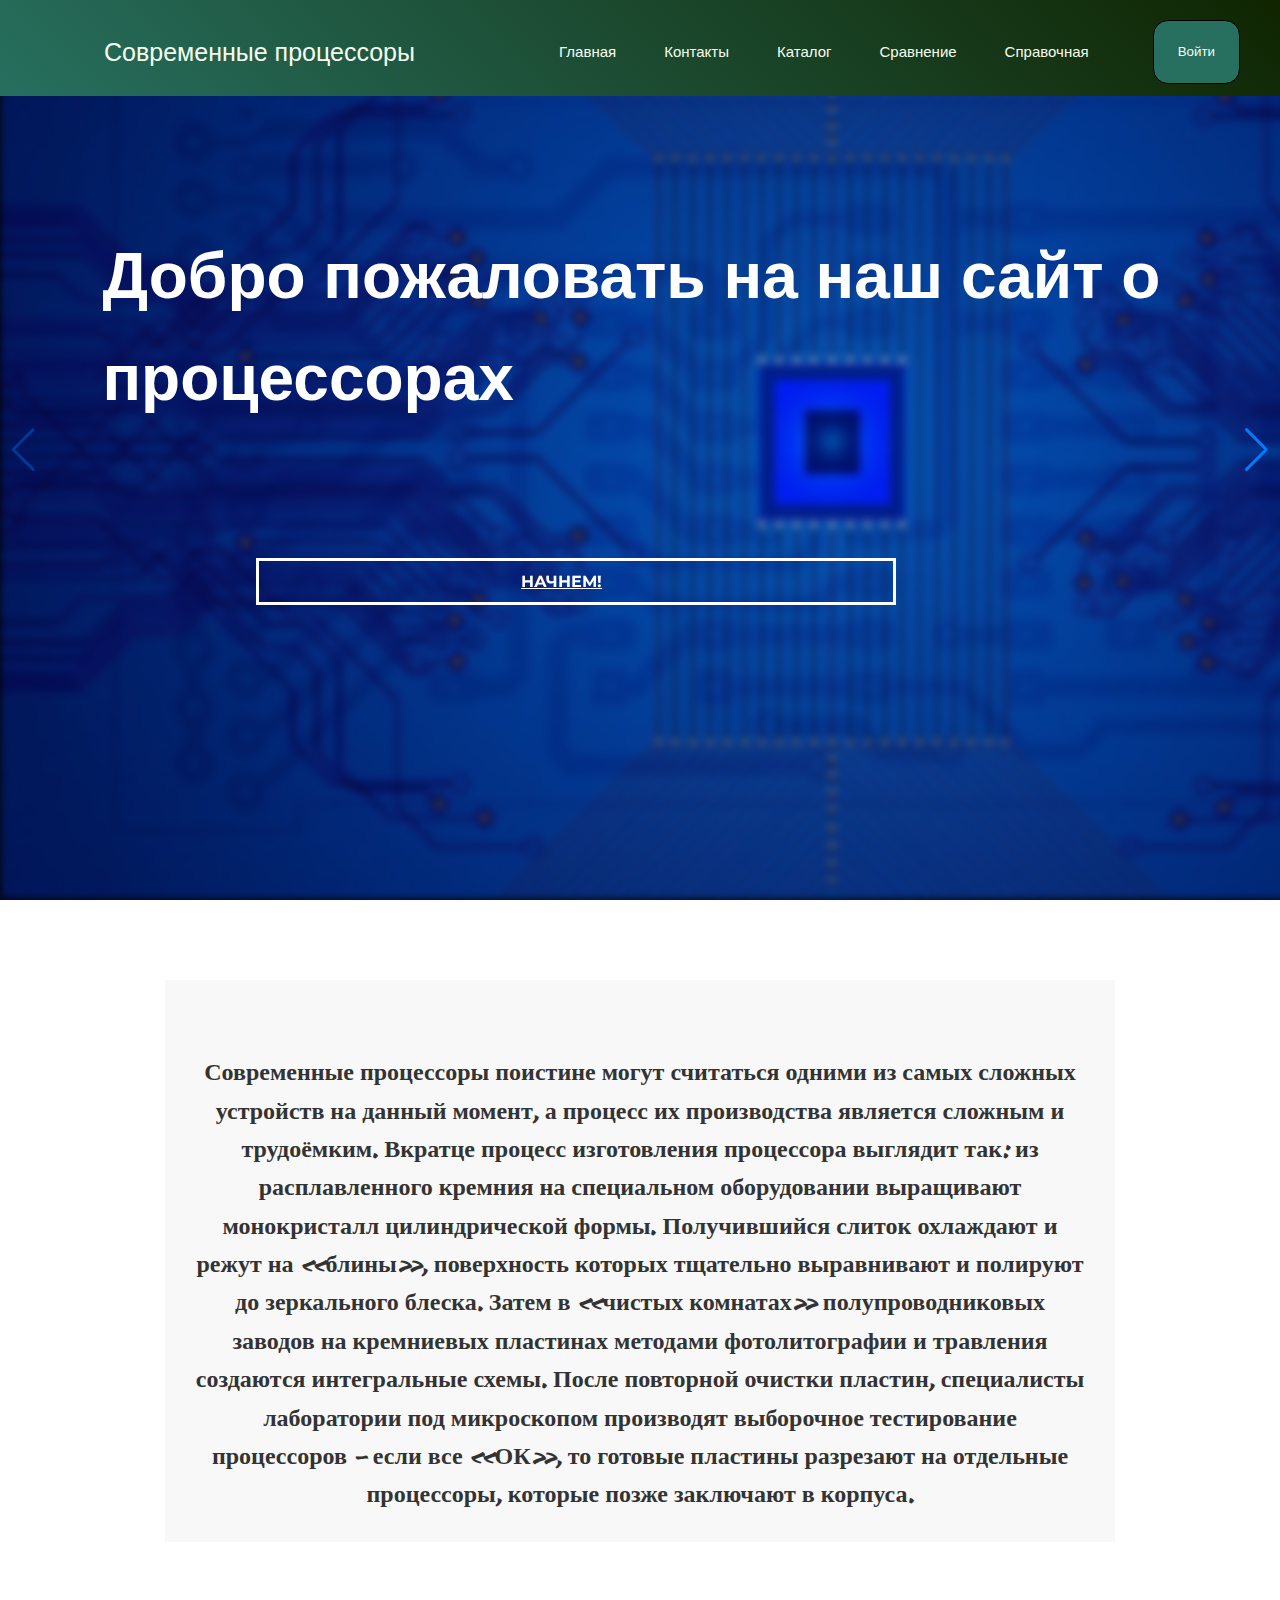
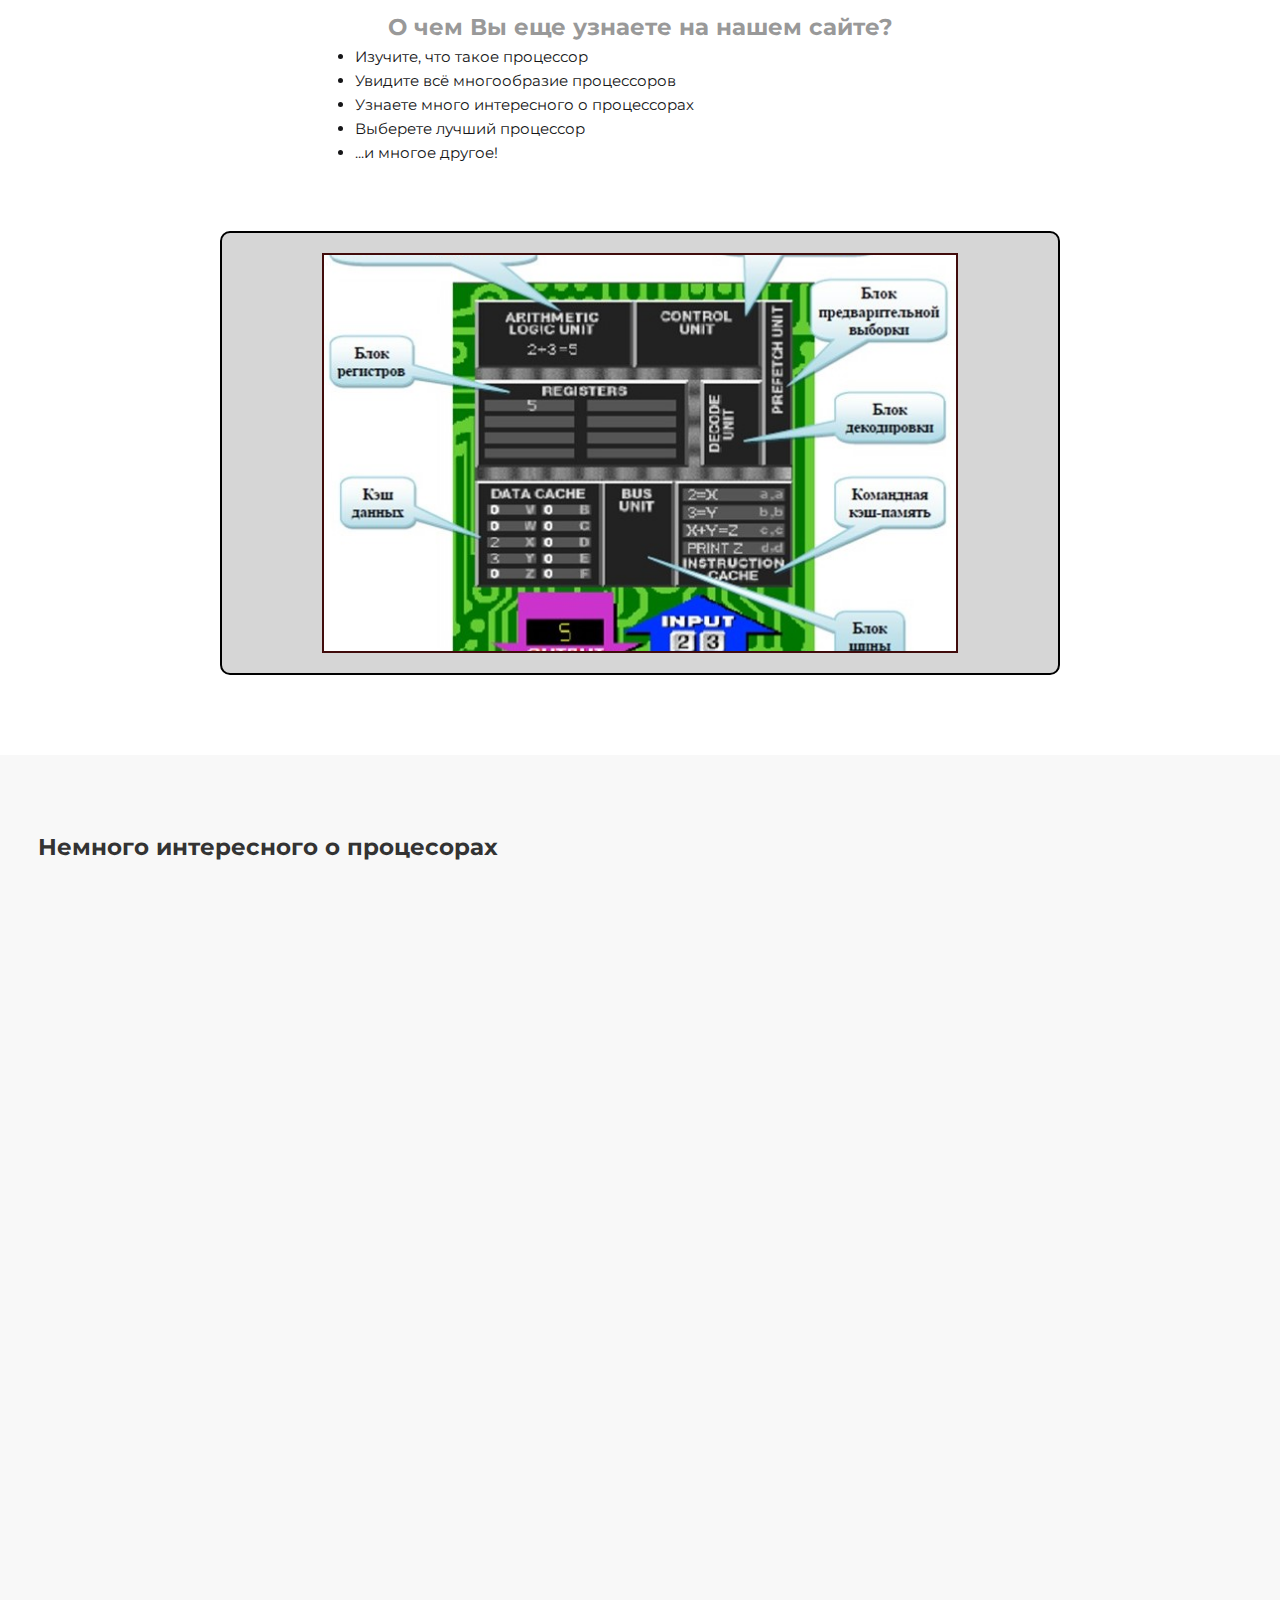
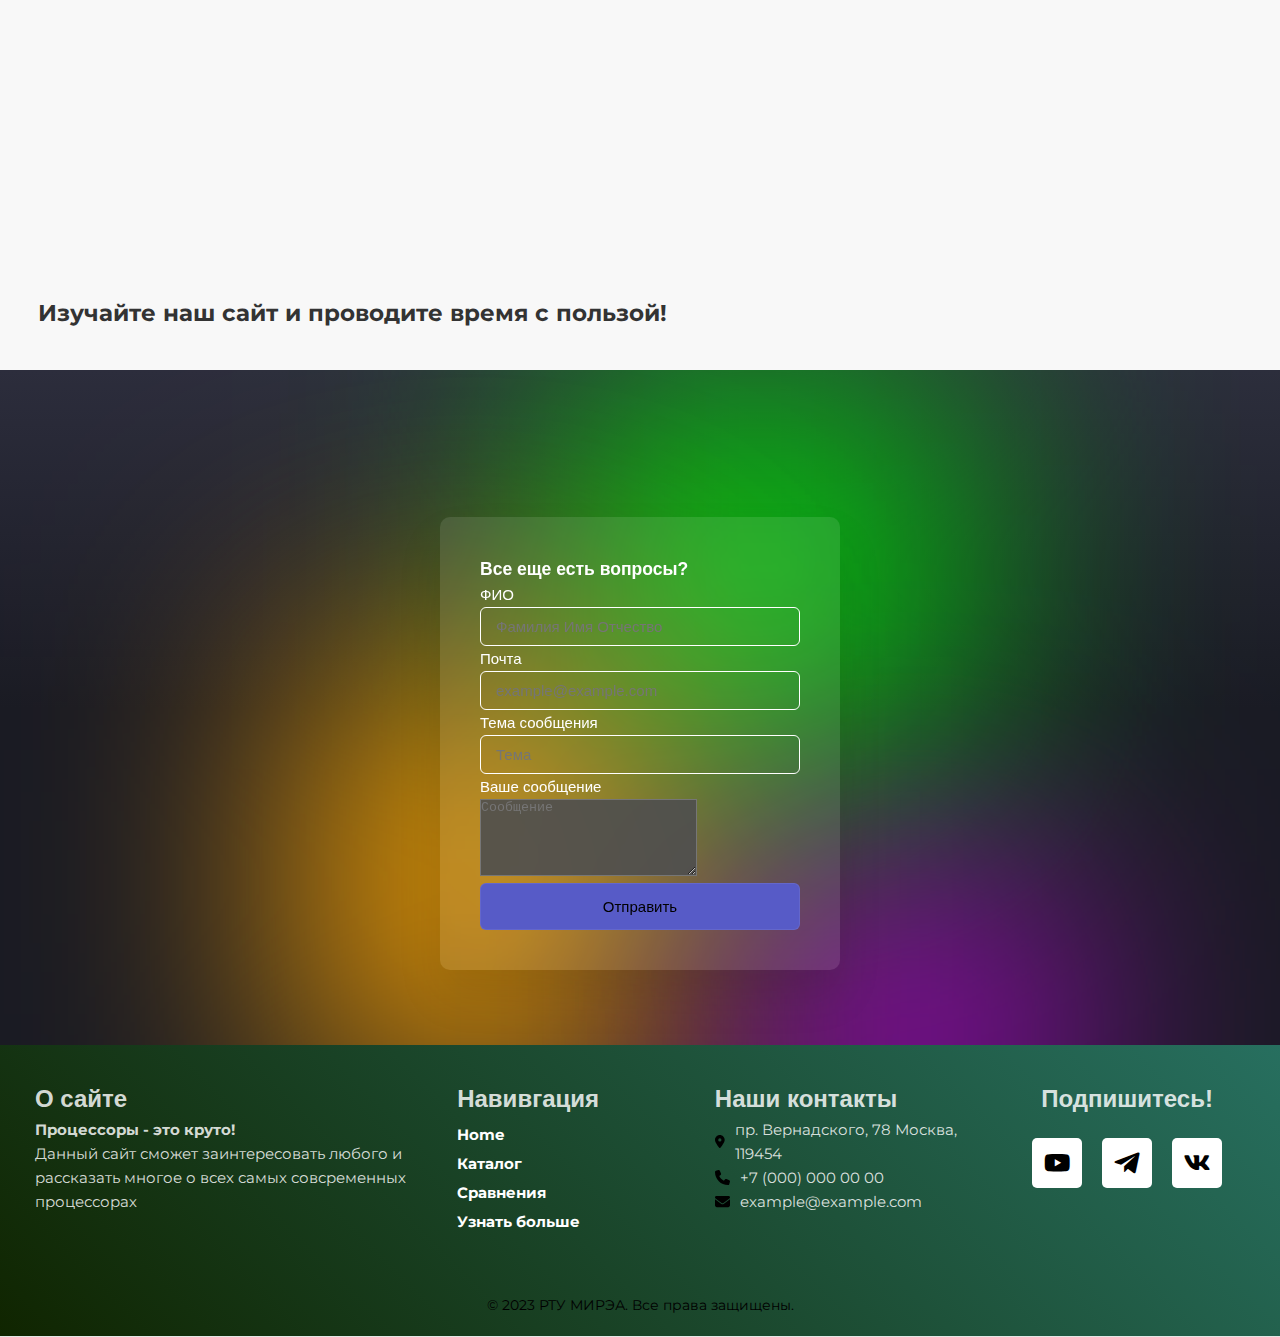
<file: КУРСАЧ/index.html>
<!DOCTYPE html>
<html lang="ru">
<head>
    <meta charset="UTF-8">
    <meta name="viewport" content="width=device-width, initial-scale=1.0">
    <title>Современные процессоры</title>
    <link rel="icon" href="./Media/favicon.ico" type="image/x-icon">
    <link rel="stylesheet" href="./Css/style.css">
    <link rel="stylesheet" href="./Css/header.css">
    <link rel="stylesheet" href="./Css/footer.css">
    <script defer src="./Js/humbr.js"></script>
    <link href="https://fonts.googleapis.com/css?family=Kaushan+Script|Montserrat:300i,400,700&amp;subset=cyrillic-ext" rel="stylesheet">
    <link href='https://unpkg.com/boxicons@2.1.4/css/boxicons.min.css' rel='stylesheet'>
    <link rel="stylesheet" href="./Css/slider.css" type="text/css">
    <link rel="stylesheet" href="https://cdn.jsdelivr.net/npm/swiper@11/swiper-bundle.min.css" />
    <link href="https://fonts.googleapis.com/icon?family=Material+Icons" rel="stylesheet">
    <link rel="stylesheet" href="https://use.fontawesome.com/releases/v5.7.2/css/all.css" integrity="sha384-fnmOCqbTlWIlj8LyTjo7mOUStjsKC4pOpQbqyi7RrhN7udi9RwhKkMHpvLbHG9Sr" crossorigin="anonymous">
</head>
<body>


    <header>
        <a href="index.html">
            Современные процессоры
        </a>
        <nav>
            <ul>
                <a href="index.html">
                    <li class="small">Главная</li>
                </a>
                <a href="#footer">
                    <li class="small">Контакты</li>
                </a>
                <a href="catalog.html">
                    <li class="small">Каталог</li>
                </a>
                <a href="comparis.html">
                    <li class="small">Сравнение</li>
                </a>
                <a href="whatis.html">
                    <li class="small">Справочная</li>
                </a>
            </ul>
            <a href="login.html">
                <button class="login_button small">Войти</button>
            </a>
        </nav>
        <button class="hamburger">
            <i class="menuIcon material-icons">menu</i>
            <i class="closeIcon material-icons">close</i>
        </button>
    </header>


<div class="page" id="intro">

    <div class="slider-wrapper">
        <div class="swiper">
            <div class="parallax-bg" data-swiper-parallax="-15%"></div>
            <div class="swiper-wrapper">
            <div class="intro__inner swiper-slide">
                <h2 class="intro__suptitle parallax-slider__title" data-swiper-parallax-opacity="0" data-swiper-parallax-scale="0.2"
                data-swiper-parallax-x="10" data-swiper-parallax-y="10">Добро пожаловать на наш сайт о процессорах</h2>
                <span class="btn"><a href="#perehod">Начнем!</a></span>
            </div>
            
            
            <div class="swiper-slide">
                <h1 class="parallax-slider__title" data-swiper-parallax-opacity="0" data-swiper-parallax-scale="0.2"> Море информации
                </h1>
                <div class="parallax-slider__text" data-swiper-parallax-opacity="0" data-swiper-parallax="-500"
                data-swiper-parallax-duration="500">
                    <a>На нашем сайте Вы сможете узнать всё</a>
                    <a>о мире современных процессоров</a>
                    <span class="btn"><a href="#perehod">Мне интересно!</a></span>
                </div>
            </div>

            </div>
        </div>
        <div class="swiper-pagination"></div>
        <div class="swiper-button-prev"></div>
        <div class="swiper-button-next"></div>
        </div>
    
        <script src="https://cdn.jsdelivr.net/npm/swiper@11/swiper-bundle.min.js"></script>
        <script src="./Js/slider.js"></script>
    

    
    





    <section class="section">
        
        <div class="container" id="perehod">

            <div class="section__header">
                <section class="section--gray">
                    <h3 class="section__suptitle">Современные процессоры поистине могут считаться одними из самых сложных устройств на
                         данный момент, а процесс их производства является сложным и трудоёмким. Вкратце процесс изготовления процессора выглядит так: из расплавленного кремния на специальном оборудовании выращивают монокристалл цилиндрической формы. 
                         Получившийся слиток охлаждают и режут на «блины», поверхность которых тщательно выравнивают и полируют до зеркального блеска. Затем в «чистых комнатах» полупроводниковых заводов на кремниевых пластинах методами фотолитографии и травления создаются интегральные схемы. 
                         После повторной очистки пластин, специалисты лаборатории под микроскопом производят выборочное тестирование процессоров – если все «ОК»,
                          то готовые пластины разрезают на отдельные процессоры, которые позже заключают в корпуса.</h3>
                </section>
                <div class="section__text">
                    <h2>О чем Вы еще узнаете на нашем сайте?</h2>
                    <ul class="list_main">
                        <li>Изучите, что такое процессор</li>
                        <li>Увидите всё многообразие процессоров</li>
                        <li>Узнаете много интересного о процессорах</li>
                        <li>Выберете лучший процессор</li>
                        <li>...и многое другое!</li>
                    </ul>
                   
                </div>
            </div>
            
            
                <div class="container_im">
                  <div class="main_view">
                      <img src="./Media/images/main_page/1.jpg" id="main" alt="IMAGE">
                  </div>
                </div>
                
        </div>
    </section>




    <div class="section--gray">
        <h2>Немного интересного о процесорах</h2>

        <div class="fakts">
            <h3>300 мм</h3>
            <a>Такой размер в диаметре имеют кремниевые пластины для производства процессоров.</a>
        </div>
        <div class="fakts">
            <h3>Почему микрочипы квадратной формы?</h3>
            <a>Здесь больших неожиданностей не предвидится, потому что именно такая форма дает максимальную эффективность при использовании пластин.</a>
        </div>
        <div class="fakts">
            <h3>Зачем процессору столько ножек?</h3>
            <a>Процессор является сложным устройством, которое требует стабильного питания и значительная часть контактов выделена под систему питания. При достаточно низком энергопотреблении и напряжении через контакты CPU может протекать достаточно большой ток.</a>
        </div>
        <div class="fakts">
            <h3>20 слоев</h3>
            <a>Несмотря на толщину кристалла процессора (тоньше миллиметра!), в нём способно умещаться более 20 слоёв транзисторов.</a>
        </div>
        <div class="fakts">
            <h3>10 000 000 000 000 000 000</h3>
            <a>Такое число транзисторов отгружается с фабрик каждый год в виде структурных элементов. По подсчетам специалистов это число в сто раз больше, чем количество муравьёв на нашей планете.</a>
        </div>
        <div class="fakts">
            <h3>Из слона муху</h3>
            <a>Первый транзистор, созданный Bell Labs в 1947 г., был настолько большим, что его собирали из деталей вручную. Сейчас более 100 млн. 3D-транзисторов, выполненных на базе 22-нм технологии, могут вместиться в булавочное ушко (димаетр которого 1,5 мм).</a>
        </div>
        <div class="fakts">
            <h3>99,9999%</h3>
            <a>Именно такая чистота кремниевого сырья должна быть достигнута при производстве процессоров.</a>    
        </div>
        <div class="fakts">
            <h3>Молниеносные темпы</h3>
            <a>Если бы скорость полета космических кораблей росла такими же темпами, что и производительность процессоров (согласно закону Мура), то к сегодняшнему дню уже был бы сконструирован корабль, перемещающийся со скоростью света.</a>
        </div>
        
        <h2>Изучайте наш сайт и проводите время с пользой!</h2>
    </div>





    


    <div class="pred">
    
        <div class="writeus">
          <section>
            <div class="colour"></div>
            <div class="colour"></div>
            <div class="colour"></div>
            <div class="box">
              <div class="contain">
                  <div class="form">
                  <h3>Все еще есть вопросы?</h3>
                  <form action="">
                      <div class="form__item">
                          <label for="name">ФИО</label>
                          <input type="text" id="name" name="name" placeholder="Фамилия Имя Отчество" required>
                          </div>
                          <div class="form__item">
                          <label for="email">Почта</label>
                          <input type="email" id="email" name="email" placeholder="example@example.com" required>
                          </div>
                          <div class="form__item full-width">
                          <label for="">Тема сообщения</label>
                          <input type="text" placeholder="Тема" required>
                          </div>
                          <div class="form__item full-width">
                          <label for="comments">Ваше сообщение</label>
                          <textarea id="comments" name="comments" cols="25" rows="5" maxlength="120" minlength="10" placeholder="Сообщение" required></textarea>
                      </div>
                      <p class="full-width">
                      <button type="submit" class="button-9">Отправить</button>
                      </p>
                  </form>
                  </div>
              </div>
            </div>
          </section>
        </div>
      </div>


        <footer id="footer">
            <div class="footer-container">
        
        
              <div class="about-us">
                <h2>О сайте</h2>
                <p><strong>Процессоры - это круто!</strong></p>
                <p>Данный сайт сможет заинтересовать любого и рассказать многое о всех самых совсременных процессорах</p>
        
              </div>
        
              <div class="navigation">
                <h2>Навивгация</h2>
                <ul>
                  <li><a href="index.html">Home</a></li>
                  <li><a href="catalog.html">Каталог</a></li>
                  <li><a href="comparis.html">Сравнения</a></li>
                  <li><a href="whatis.html">Узнать больше</a></li>
                </ul>
              </div>

              <div class="contact-info">
                <h2>Наши контакты</h2>
                <div class="location">
                  <svg xmlns="http://www.w3.org/2000/svg" height="1em"
                    viewBox="0 0 384 512"><!--! Font Awesome Free 6.4.2 by @fontawesome - https://fontawesome.com License - https://fontawesome.com/license (Commercial License) Copyright 2023 Fonticons, Inc. -->
                    <path
                      d="M215.7 499.2C267 435 384 279.4 384 192C384 86 298 0 192 0S0 86 0 192c0 87.4 117 243 168.3 307.2c12.3 15.3 35.1 15.3 47.4 0zM192 128a64 64 0 1 1 0 128 64 64 0 1 1 0-128z" />
                  </svg>
                  <p href="https://yandex.ru/maps/-/CDqKAEjI">пр. Вернадского, 78 Москва, 119454</p>
                </div>
                <div class="phone">
                  <svg xmlns="http://www.w3.org/2000/svg" height="1em"
                    viewBox="0 0 512 512"><!--! Font Awesome Free 6.4.2 by @fontawesome - https://fontawesome.com License - https://fontawesome.com/license (Commercial License) Copyright 2023 Fonticons, Inc. -->
                    <path
                      d="M164.9 24.6c-7.7-18.6-28-28.5-47.4-23.2l-88 24C12.1 30.2 0 46 0 64C0 311.4 200.6 512 448 512c18 0 33.8-12.1 38.6-29.5l24-88c5.3-19.4-4.6-39.7-23.2-47.4l-96-40c-16.3-6.8-35.2-2.1-46.3 11.6L304.7 368C234.3 334.7 177.3 277.7 144 207.3L193.3 167c13.7-11.2 18.4-30 11.6-46.3l-40-96z" />
                  </svg>
                  <p>+7 (000) 000 00 00</p>
                </div>
                <div class="email">
                  <svg xmlns="http://www.w3.org/2000/svg" height="1em"
                    viewBox="0 0 512 512"><!--! Font Awesome Free 6.4.2 by @fontawesome - https://fontawesome.com License - https://fontawesome.com/license (Commercial License) Copyright 2023 Fonticons, Inc. -->
                    <path
                      d="M48 64C21.5 64 0 85.5 0 112c0 15.1 7.1 29.3 19.2 38.4L236.8 313.6c11.4 8.5 27 8.5 38.4 0L492.8 150.4c12.1-9.1 19.2-23.3 19.2-38.4c0-26.5-21.5-48-48-48H48zM0 176V384c0 35.3 28.7 64 64 64H448c35.3 0 64-28.7 64-64V176L294.4 339.2c-22.8 17.1-54 17.1-76.8 0L0 176z" />
                  </svg>
                  <p>example@example.com</p>
                </div>
              </div>
        
              <div class="footer-col">
                <h2>Подпишитесь!</h2>
                <div id="socials">
                    <a href="https://www.youtube.com/">
                        <div id="yt">
                            <i class='bx bxl-youtube'></i>
                        </div>
                    </a>
                    <a href="https://t.me/telegram">
                        <div id="tg">
                            <i class='bx bxl-telegram' ></i>
                        </div>
                    </a>
                    <a href="https://www.vk.com/">
                        <div id="vk">
                            <i class='bx bxl-vk' ></i>
                        </div>
                    </a>
                </div>
              </div>
        
            </div>
            <div class="copyright">
                <p>© 2023 РТУ МИРЭА. Все права защищены.</p>
            </div>
          </footer>
  

</div><!-- /.page -->

<script src="./Js/fakt.js">

</script>
</body>

</html>
</file>
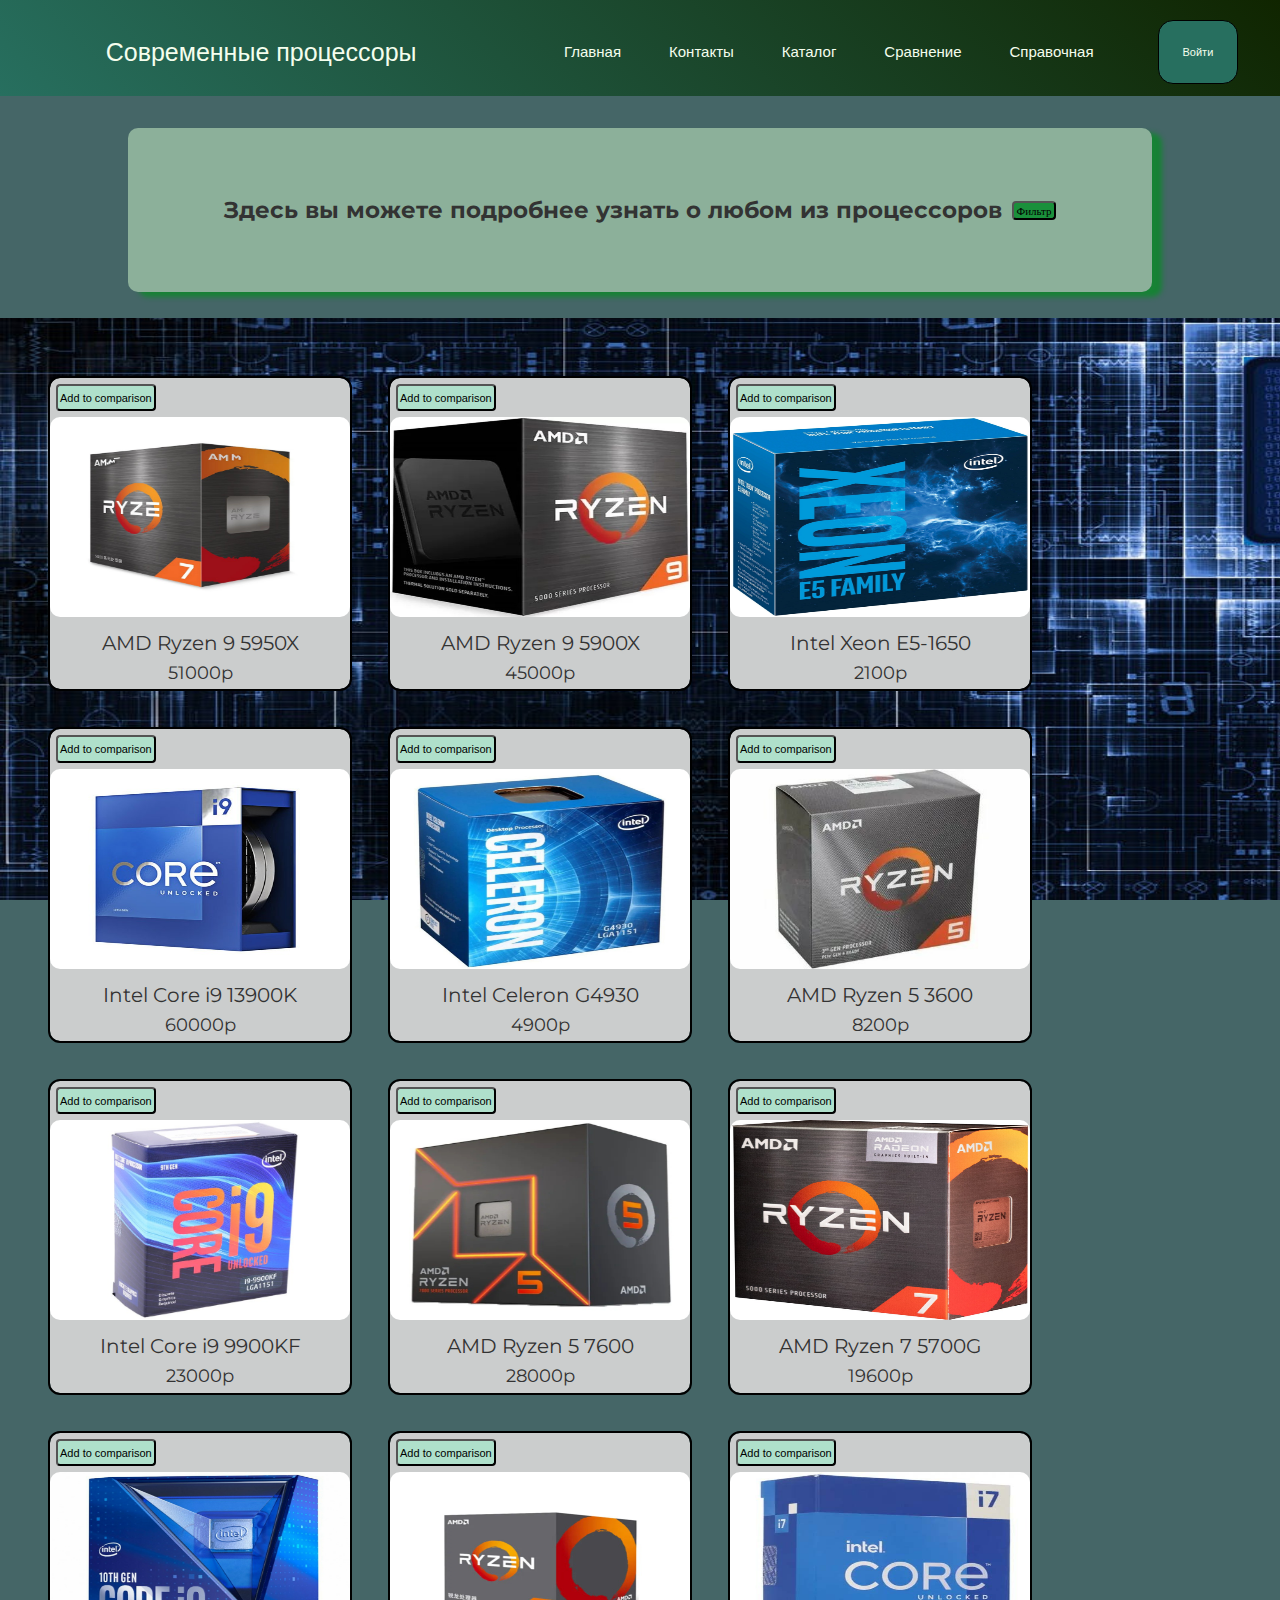
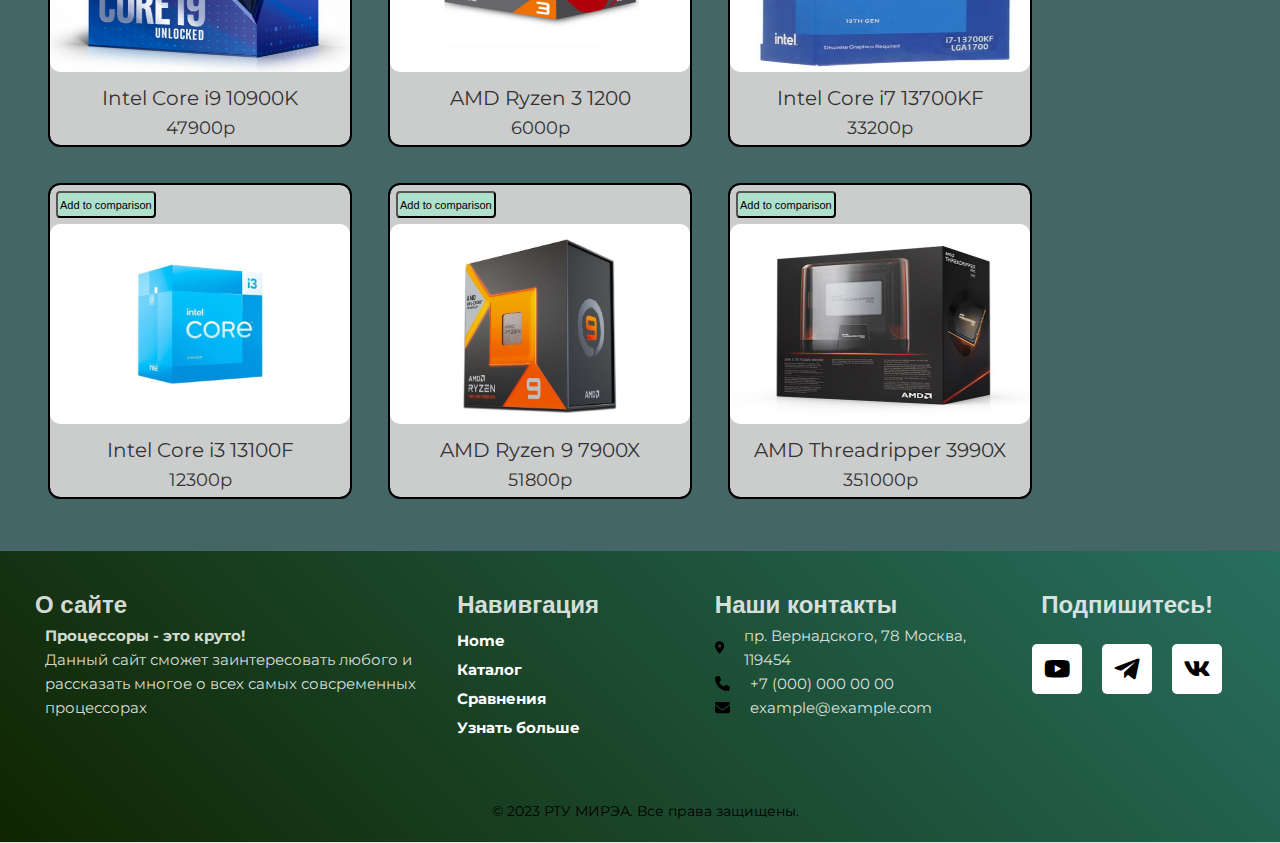
<file: КУРСАЧ/catalog.html>
<!DOCTYPE html>
<html lang="ru">
    <head>
        <meta charset="UTF-8">
        <meta name="viewport" content="width=device-width, initial-scale=1.0">
        <title>Современные процессоры</title>
        <link rel="icon" href="./Media/favicon.ico" type="image/x-icon">
        <link rel="stylesheet" href="./Css/style.css">
        <link rel="stylesheet" href="./Css/header.css">
        <link rel="stylesheet" href="./Css/footer.css">
        <script defer src="./Js/humbr.js"></script>
        <link href="https://fonts.googleapis.com/css?family=Kaushan+Script|Montserrat:300i,400,700&amp;subset=cyrillic-ext" rel="stylesheet">
        <link href='https://unpkg.com/boxicons@2.1.4/css/boxicons.min.css' rel='stylesheet'>
        <link rel="stylesheet" href="./Css/catalog.css" type="text/css">
        <link rel="stylesheet" href="https://cdn.jsdelivr.net/npm/swiper@11/swiper-bundle.min.css" />
        <link href="https://fonts.googleapis.com/icon?family=Material+Icons" rel="stylesheet">
        <link rel="stylesheet" href="https://use.fontawesome.com/releases/v5.7.2/css/all.css" integrity="sha384-fnmOCqbTlWIlj8LyTjo7mOUStjsKC4pOpQbqyi7RrhN7udi9RwhKkMHpvLbHG9Sr" crossorigin="anonymous">
    </head>
    <body>
        <header>
            <a href="index.html">
                Современные процессоры
            </a>
            <nav>
                <ul>
                    <a href="index.html">
                        <li class="small">Главная</li>
                    </a>
                    <a href="#footer">
                        <li class="small">Контакты</li>
                    </a>
                    <a href="catalog.html">
                        <li class="small">Каталог</li>
                    </a>
                    <a href="comparis.html">
                        <li class="small">Сравнение</li>
                    </a>
                    <a href="whatis.html">
                        <li class="small">Справочная</li>
                    </a>
                </ul>
                <a href="login.html">
                    <button class="login_button small">Войти</button>
                </a>
            </nav>
            <button class="hamburger">
                <i class="menuIcon material-icons">menu</i>
                <i class="closeIcon material-icons">close</i>
            </button>
        </header>
        <main>
            <section class="filt">
                <div>
                    <h2>Здесь вы можете подробнее узнать о любом из процессоров</h1>
                </div>
                <button id="filter_button">Фильтр</button>

                <div class="filter_items">
                    <h3>Выберите фильтры:</h3>

                    <p>Категория процессора:</p>
                    <select id="category_filter">
                        <option value="">Все</option>
                        <option value="AMD">AMD</option>
                        <option value="INTEL">INTEL</option>
                    </select>

                    <p>От скольки рублей?</p>
                    <input id="min_price" />
                    <p>До скольки рублей?</p>
                    <input id="max_price" />
                    
                    <button id="ok_button" type="submit">ОК</button>

                    <p>Как отсортировать?</p>
                    <button id="incr_button">По убыванию</button>
                    <button id="decr_button">По возрастанию</button>

                    
                </div>
            </section>
            
            <div class="container1"></div>

            <div id="myModal" class="modal">
                <div class="modal-content">
                <span class="close">&times;</span>
                <div id="productDetails"></div>
                </div>
            </div>
               
            
            
            <div id="comparison-list">
                <table id="comparison-table">
                    <thead>
                        <tr>
                            <th></th>
                            <th></th>
                            <th></th>
                            <th></th>
                        </tr>
                    </thead>
                    <tbody>
                        <!-- Rows will be added here -->
                    </tbody>
                </table>
            </div>
               



            <div class="overlay"></div>    
        </main>
        <footer id="footer">
            <div class="footer-container">
        
        
                <div class="about-us">
                  <h2>О сайте</h2>
                  <p><strong>Процессоры - это круто!</strong></p>
                  <p>Данный сайт сможет заинтересовать любого и рассказать многое о всех самых совсременных процессорах</p>
          
                </div>
          
                <div class="navigation">
                  <h2>Навивгация</h2>
                  <ul>
                    <li><a href="index.html">Home</a></li>
                    <li><a href="catalog.html">Каталог</a></li>
                    <li><a href="comparis.html">Сравнения</a></li>
                    <li><a href="whatis.html">Узнать больше</a></li>
                  </ul>
                </div>
        
        
        
              <div class="contact-info">
                <h2>Наши контакты</h2>
                <div class="location">
                  <svg xmlns="http://www.w3.org/2000/svg" height="1em"
                    viewBox="0 0 384 512"><!--! Font Awesome Free 6.4.2 by @fontawesome - https://fontawesome.com License - https://fontawesome.com/license (Commercial License) Copyright 2023 Fonticons, Inc. -->
                    <path
                      d="M215.7 499.2C267 435 384 279.4 384 192C384 86 298 0 192 0S0 86 0 192c0 87.4 117 243 168.3 307.2c12.3 15.3 35.1 15.3 47.4 0zM192 128a64 64 0 1 1 0 128 64 64 0 1 1 0-128z" />
                  </svg>
                  <p href="https://yandex.ru/maps/-/CDqKAEjI">пр. Вернадского, 78 Москва, 119454</p>
                </div>
                <div class="phone">
                  <svg xmlns="http://www.w3.org/2000/svg" height="1em"
                    viewBox="0 0 512 512"><!--! Font Awesome Free 6.4.2 by @fontawesome - https://fontawesome.com License - https://fontawesome.com/license (Commercial License) Copyright 2023 Fonticons, Inc. -->
                    <path
                      d="M164.9 24.6c-7.7-18.6-28-28.5-47.4-23.2l-88 24C12.1 30.2 0 46 0 64C0 311.4 200.6 512 448 512c18 0 33.8-12.1 38.6-29.5l24-88c5.3-19.4-4.6-39.7-23.2-47.4l-96-40c-16.3-6.8-35.2-2.1-46.3 11.6L304.7 368C234.3 334.7 177.3 277.7 144 207.3L193.3 167c13.7-11.2 18.4-30 11.6-46.3l-40-96z" />
                  </svg>
                  <p>+7 (000) 000 00 00</p>
                </div>
                <div class="email">
                  <svg xmlns="http://www.w3.org/2000/svg" height="1em"
                    viewBox="0 0 512 512"><!--! Font Awesome Free 6.4.2 by @fontawesome - https://fontawesome.com License - https://fontawesome.com/license (Commercial License) Copyright 2023 Fonticons, Inc. -->
                    <path
                      d="M48 64C21.5 64 0 85.5 0 112c0 15.1 7.1 29.3 19.2 38.4L236.8 313.6c11.4 8.5 27 8.5 38.4 0L492.8 150.4c12.1-9.1 19.2-23.3 19.2-38.4c0-26.5-21.5-48-48-48H48zM0 176V384c0 35.3 28.7 64 64 64H448c35.3 0 64-28.7 64-64V176L294.4 339.2c-22.8 17.1-54 17.1-76.8 0L0 176z" />
                  </svg>
                  <p>example@example.com</p>
                </div>
              </div>
        
              <div class="footer-col">
                <h2>Подпишитесь!</h2>
                <div id="socials">
                    <a href="https://www.youtube.com/">
                        <div id="yt">
                            <i class='bx bxl-youtube'></i>
                        </div>
                    </a>
                    <a href="https://t.me/telegram">
                        <div id="tg">
                            <i class='bx bxl-telegram' ></i>
                        </div>
                    </a>
                    <a href="https://www.vk.com/">
                        <div id="vk">
                            <i class='bx bxl-vk' ></i>
                        </div>
                    </a>
                </div>
              </div>
        
            </div>
            <div class="copyright">
                <p>© 2023 РТУ МИРЭА. Все права защищены.</p>
            </div>
          </footer>
    </body>
    <script src="./Js/catalog.js"></script>
</html>
</file>
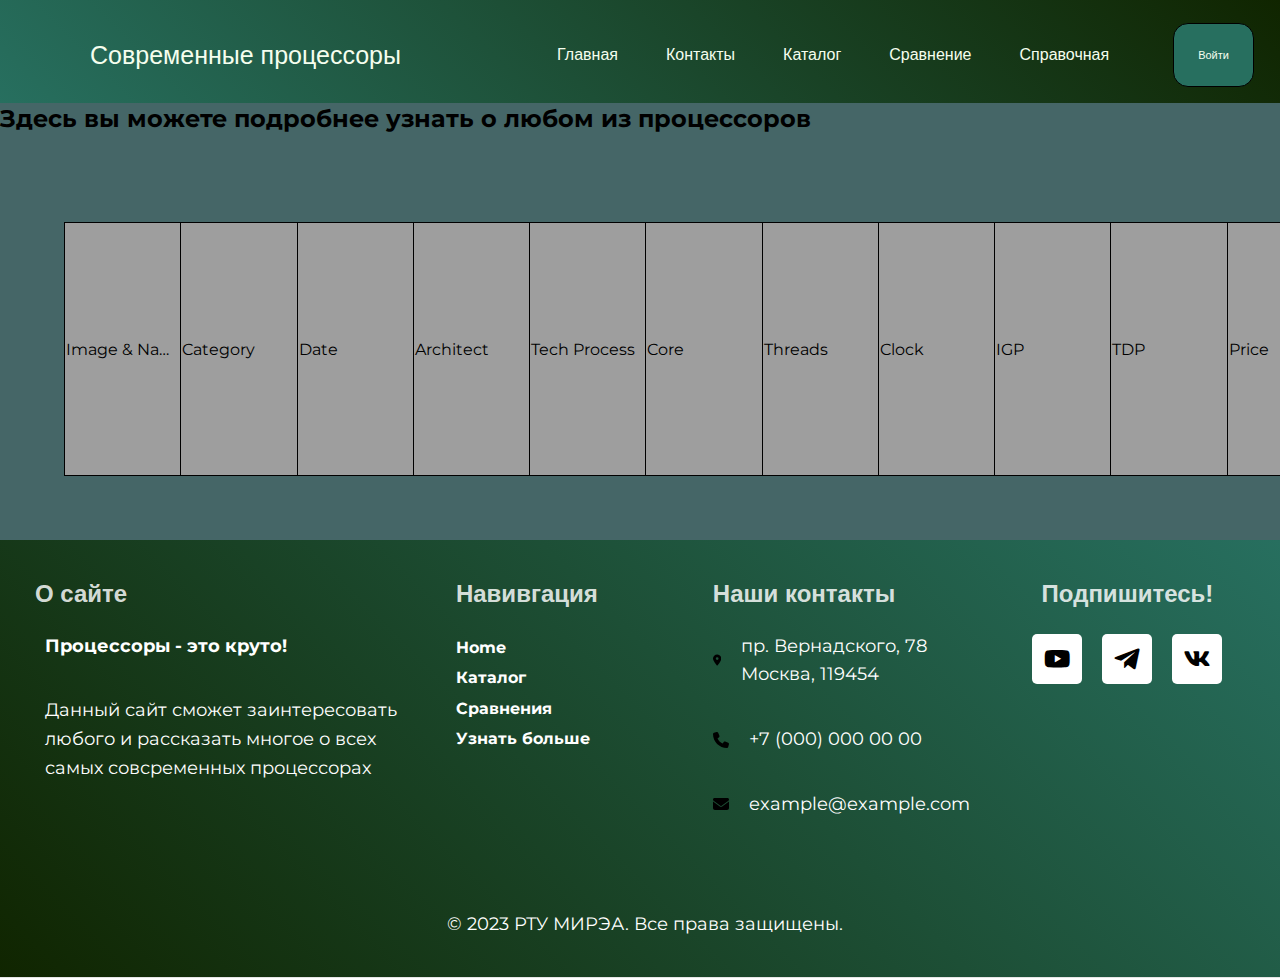
<file: КУРСАЧ/comparis.html>
<!DOCTYPE html>
<html lang="ru">
    <head>
        <meta charset="UTF-8">
        <meta name="viewport" content="width=device-width, initial-scale=1.0">
        <title>Современные процессоры</title>
        <link rel="icon" href="./Media/favicon.ico" type="image/x-icon">
        <link rel="stylesheet" href="./Css/comparis.css">
        <link rel="stylesheet" href="./Css/header.css">
        <link rel="stylesheet" href="./Css/footer.css">
        <script defer src="./Js/humbr.js"></script>
        <link href="https://fonts.googleapis.com/css?family=Kaushan+Script|Montserrat:300i,400,700&amp;subset=cyrillic-ext" rel="stylesheet">
        <link href='https://unpkg.com/boxicons@2.1.4/css/boxicons.min.css' rel='stylesheet'>
        <link rel="stylesheet" href="./Css/catalog.css" type="text/css">
        <script src="./Js/comparis.js"></script>
        <link rel="stylesheet" href="https://cdn.jsdelivr.net/npm/swiper@11/swiper-bundle.min.css" />
        <link href="https://fonts.googleapis.com/icon?family=Material+Icons" rel="stylesheet">
        <link rel="stylesheet" href="https://use.fontawesome.com/releases/v5.7.2/css/all.css" integrity="sha384-fnmOCqbTlWIlj8LyTjo7mOUStjsKC4pOpQbqyi7RrhN7udi9RwhKkMHpvLbHG9Sr" crossorigin="anonymous">
    </head>
    <body>
        <header>
            <a href="index.html">
                Современные процессоры
            </a>
            <nav>
                <ul>
                    <a href="index.html">
                        <li class="small">Главная</li>
                    </a>
                    <a href="#footer">
                        <li class="small">Контакты</li>
                    </a>
                    <a href="catalog.html">
                        <li class="small">Каталог</li>
                    </a>
                    <a href="comparis.html">
                        <li class="small">Сравнение</li>
                    </a>
                    <a href="whatis.html">
                        <li class="small">Справочная</li>
                    </a>
                </ul>
                <a href="login.html">
                    <button class="login_button small">Войти</button>
                </a>
            </nav>
            <button class="hamburger">
                <i class="menuIcon material-icons">menu</i>
                <i class="closeIcon material-icons">close</i>
            </button>
        </header>
        <main>
            
            <div>
                <h2>Здесь вы можете подробнее узнать о любом из процессоров</h1>
            </div>
            

            
            
            

            
            <div class="comparison-table-wrapper">
                <div id="comparison-list">
                    <table id="comparison-table">
                        <thead>
                            <tr>
                                <th>Image</th>
                                <th>Name</th>
                                <th>Category</th>
                                <th>Price</th>
                            </tr>
                        </thead>
                        <tbody>
                            <!-- Rows will be added here -->
                        </tbody>
                    </table>
                </div>
            </div>
               



            <div class="overlay"></div>    
        </main>
        <footer id="footer">
            <div class="footer-container">
        
        
                <div class="about-us">
                  <h2>О сайте</h2>
                  <p><strong>Процессоры - это круто!</strong></p>
                  <p>Данный сайт сможет заинтересовать любого и рассказать многое о всех самых совсременных процессорах</p>
          
                </div>
          
                <div class="navigation">
                  <h2>Навивгация</h2>
                  <ul>
                    <li><a href="index.html">Home</a></li>
                    <li><a href="catalog.html">Каталог</a></li>
                    <li><a href="comparis.html">Сравнения</a></li>
                    <li><a href="whatis.html">Узнать больше</a></li>
                  </ul>
                </div>
        
        
        
              <div class="contact-info">
                <h2>Наши контакты</h2>
                <div class="location">
                  <svg xmlns="http://www.w3.org/2000/svg" height="1em"
                    viewBox="0 0 384 512"><!--! Font Awesome Free 6.4.2 by @fontawesome - https://fontawesome.com License - https://fontawesome.com/license (Commercial License) Copyright 2023 Fonticons, Inc. -->
                    <path
                      d="M215.7 499.2C267 435 384 279.4 384 192C384 86 298 0 192 0S0 86 0 192c0 87.4 117 243 168.3 307.2c12.3 15.3 35.1 15.3 47.4 0zM192 128a64 64 0 1 1 0 128 64 64 0 1 1 0-128z" />
                  </svg>
                  <p href="https://yandex.ru/maps/-/CDqKAEjI">пр. Вернадского, 78 Москва, 119454</p>
                </div>
                <div class="phone">
                  <svg xmlns="http://www.w3.org/2000/svg" height="1em"
                    viewBox="0 0 512 512"><!--! Font Awesome Free 6.4.2 by @fontawesome - https://fontawesome.com License - https://fontawesome.com/license (Commercial License) Copyright 2023 Fonticons, Inc. -->
                    <path
                      d="M164.9 24.6c-7.7-18.6-28-28.5-47.4-23.2l-88 24C12.1 30.2 0 46 0 64C0 311.4 200.6 512 448 512c18 0 33.8-12.1 38.6-29.5l24-88c5.3-19.4-4.6-39.7-23.2-47.4l-96-40c-16.3-6.8-35.2-2.1-46.3 11.6L304.7 368C234.3 334.7 177.3 277.7 144 207.3L193.3 167c13.7-11.2 18.4-30 11.6-46.3l-40-96z" />
                  </svg>
                  <p>+7 (000) 000 00 00</p>
                </div>
                <div class="email">
                  <svg xmlns="http://www.w3.org/2000/svg" height="1em"
                    viewBox="0 0 512 512"><!--! Font Awesome Free 6.4.2 by @fontawesome - https://fontawesome.com License - https://fontawesome.com/license (Commercial License) Copyright 2023 Fonticons, Inc. -->
                    <path
                      d="M48 64C21.5 64 0 85.5 0 112c0 15.1 7.1 29.3 19.2 38.4L236.8 313.6c11.4 8.5 27 8.5 38.4 0L492.8 150.4c12.1-9.1 19.2-23.3 19.2-38.4c0-26.5-21.5-48-48-48H48zM0 176V384c0 35.3 28.7 64 64 64H448c35.3 0 64-28.7 64-64V176L294.4 339.2c-22.8 17.1-54 17.1-76.8 0L0 176z" />
                  </svg>
                  <p>example@example.com</p>
                </div>
              </div>
        
              <div class="footer-col">
                <h2>Подпишитесь!</h2>
                <div id="socials">
                    <a href="https://www.youtube.com/">
                        <div id="yt">
                            <i class='bx bxl-youtube'></i>
                        </div>
                    </a>
                    <a href="https://t.me/telegram">
                        <div id="tg">
                            <i class='bx bxl-telegram' ></i>
                        </div>
                    </a>
                    <a href="https://www.vk.com/">
                        <div id="vk">
                            <i class='bx bxl-vk' ></i>
                        </div>
                    </a>
                </div>
              </div>
        
            </div>
            <div class="copyright">
                <p>© 2023 РТУ МИРЭА. Все права защищены.</p>
            </div>
          </footer>
    </body>
    
</html>
</file>
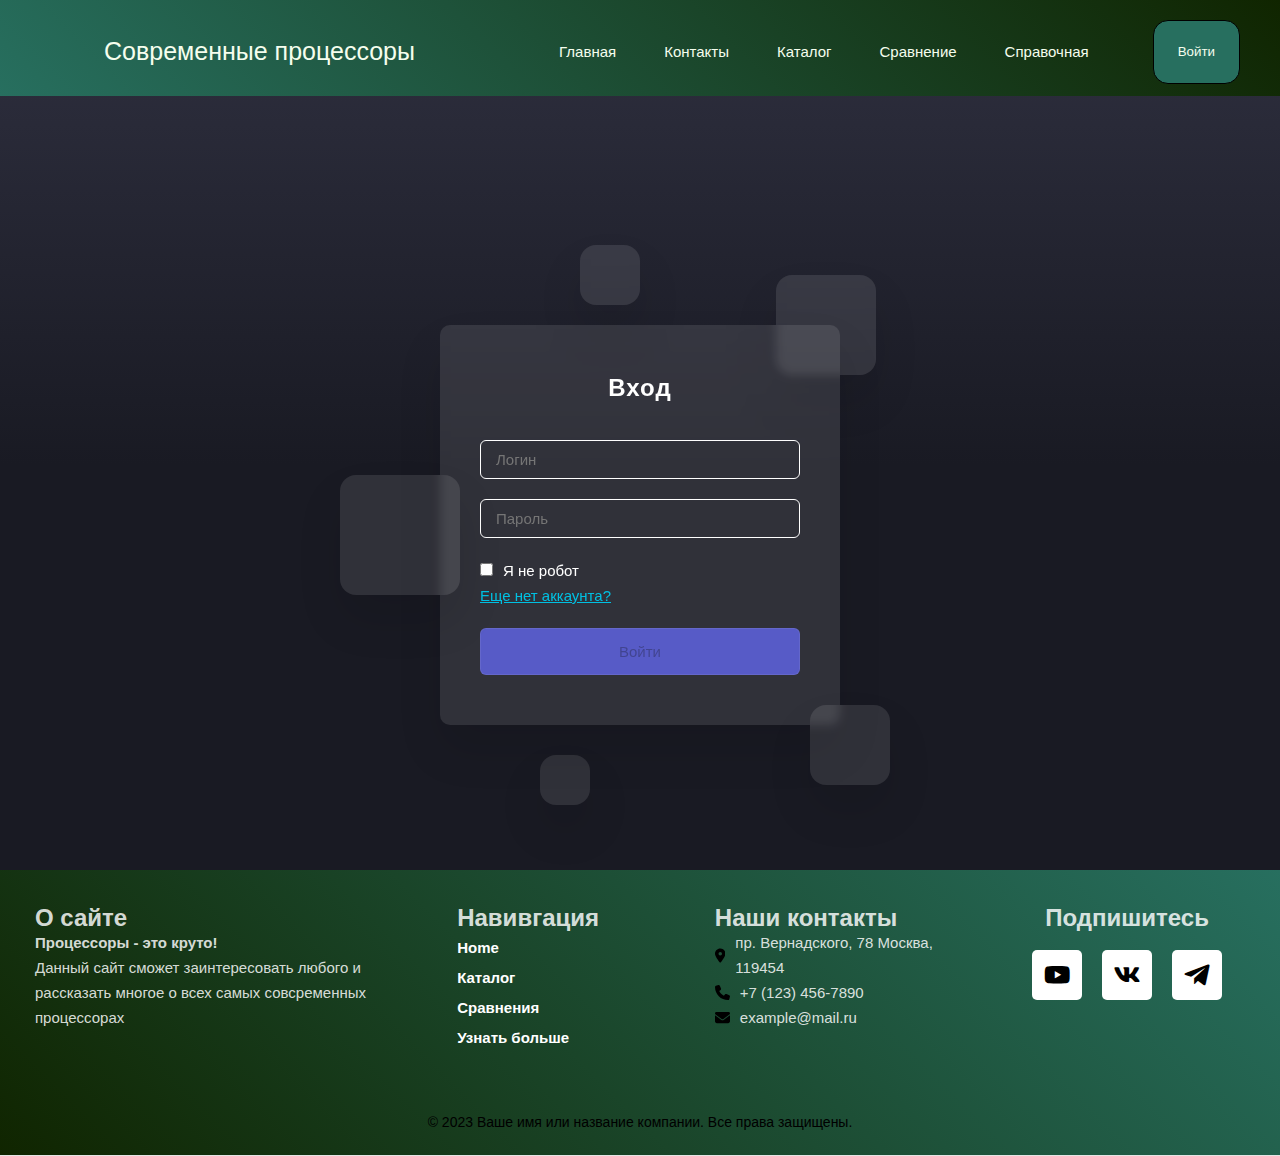
<file: КУРСАЧ/login.html>
<!DOCTYPE html>
  <html lang="ru">
    <head>
        <meta charset="UTF-8">
        <meta name="viewport" content="width=device-width, initial-scale=1.0">
        <title>Современные процессоры</title>
        <link rel="icon" href="./Media/favicon.ico" type="image/x-icon">
        <link rel="stylesheet" href="./Css/style_log.css">
        <link rel="stylesheet" href="./Css/header.css">
        <link rel="stylesheet" href="./Css/footer.css">
        <script defer src="./Js/humbr.js"></script>
        <link href="https://fonts.googleapis.com/css?family=Kaushan+Script|Montserrat:300i,400,700&amp;subset=cyrillic-ext" rel="stylesheet">
        <link href='https://unpkg.com/boxicons@2.1.4/css/boxicons.min.css' rel='stylesheet'>
        <link rel="stylesheet" href="https://use.fontawesome.com/releases/v5.7.2/css/all.css" integrity="sha384-fnmOCqbTlWIlj8LyTjo7mOUStjsKC4pOpQbqyi7RrhN7udi9RwhKkMHpvLbHG9Sr" crossorigin="anonymous">

        
        <link href="https://fonts.googleapis.com/icon?family=Material+Icons" rel="stylesheet">
    </head>
  <body>


    <header>
      <a href="index.html">
          Современные процессоры
      </a>
      <nav>
          <ul>
              <a href="index.html">
                  <li class="small">Главная</li>
              </a>
              <a href="#footer">
                  <li class="small">Контакты</li>
              </a>
              <a href="catalog.html">
                  <li class="small">Каталог</li>
              </a>
              <a href="comparis.html">
                  <li class="small">Сравнение</li>
              </a>
              <a href="whatis.html">
                  <li class="small">Справочная</li>
              </a>
          </ul>
          <a href="login.html">
              <button class="login_button small">Войти</button>
          </a>
      </nav>
      <button class="hamburger">
          <i class="menuIcon material-icons">menu</i>
          <i class="closeIcon material-icons">close</i>
      </button>
  </header>


  
      <div class="main">
        <section>
          <div class="box">
            <div class="square" style="--i:0;"></div>
            <div class="square" style="--i:1;"></div>
            <div class="square" style="--i:2;"></div>
            <div class="square" style="--i:3;"></div>
            <div class="square" style="--i:4;"></div>
        
            <div class="contain_form">
              <div class="form">
                <div class="captcha-window">
                  <span id="captcha-text">uaiVO</span>
                  <input type="text" class="captcha-input" placeholder="Введите капчу">
                  <button class="captcha_btn button-s">Подтвердить</button>
                </div>
  
  
                <h2>Вход</h2>
                <form action="./index.html">
                  <div class="input__box">
                    <input type="text" placeholder="Логин">
                  </div>
        
                  <div class="input__box">
                    <input type="password" placeholder="Пароль">
                  </div>
                  
                  <div class="input__box">
                  <span class="captcha">
                    <div class="check_container">
                        <input type="checkbox" id="check" readonly="readonly">
                    </div>
                    <span>Я не робот</span>
                  </span>
                  </div>
                  <a href="./registration.html" style="color: rgb(0, 192, 226);">Еще нет аккаунта?</a>
                  <div class="input__box">
                    <button type="submit" class="login_btn button-s" disabled>Войти</button>
                  </div>
                </form>
              </div>
            </div>
        
          </div>
        </section>
      </div>
      <script src="./Js/script_log.js"></script>
    <footer>
      <div class="footer-container">
        
        
        <div class="about-us">
          <h2>О сайте</h2>
          <p><strong>Процессоры - это круто!</strong></p>
          <p>Данный сайт сможет заинтересовать любого и рассказать многое о всех самых совсременных процессорах</p>
  
        </div>
  
        <div class="navigation">
          <h2>Навивгация</h2>
          <ul>
            <li><a href="index.html">Home</a></li>
            <li><a href="catalog.html">Каталог</a></li>
            <li><a href="comparis.html">Сравнения</a></li>
            <li><a href="whatis.html">Узнать больше</a></li>
          </ul>
        </div>
  
  
        <div class="contact-info">
          <h2>Наши контакты</h2>
          <div class="location">
            <svg xmlns="http://www.w3.org/2000/svg" height="1em"
              viewBox="0 0 384 512"><!--! Font Awesome Free 6.4.2 by @fontawesome - https://fontawesome.com License - https://fontawesome.com/license (Commercial License) Copyright 2023 Fonticons, Inc. -->
              <path
                d="M215.7 499.2C267 435 384 279.4 384 192C384 86 298 0 192 0S0 86 0 192c0 87.4 117 243 168.3 307.2c12.3 15.3 35.1 15.3 47.4 0zM192 128a64 64 0 1 1 0 128 64 64 0 1 1 0-128z" />
            </svg>
            <p>пр. Вернадского, 78 Москва, 119454</p>
          </div>
          <div class="phone">
            <svg xmlns="http://www.w3.org/2000/svg" height="1em"
              viewBox="0 0 512 512"><!--! Font Awesome Free 6.4.2 by @fontawesome - https://fontawesome.com License - https://fontawesome.com/license (Commercial License) Copyright 2023 Fonticons, Inc. -->
              <path
                d="M164.9 24.6c-7.7-18.6-28-28.5-47.4-23.2l-88 24C12.1 30.2 0 46 0 64C0 311.4 200.6 512 448 512c18 0 33.8-12.1 38.6-29.5l24-88c5.3-19.4-4.6-39.7-23.2-47.4l-96-40c-16.3-6.8-35.2-2.1-46.3 11.6L304.7 368C234.3 334.7 177.3 277.7 144 207.3L193.3 167c13.7-11.2 18.4-30 11.6-46.3l-40-96z" />
            </svg>
            <p>+7 (123) 456-7890</p>
          </div>
          <div class="email">
            <svg xmlns="http://www.w3.org/2000/svg" height="1em"
              viewBox="0 0 512 512"><!--! Font Awesome Free 6.4.2 by @fontawesome - https://fontawesome.com License - https://fontawesome.com/license (Commercial License) Copyright 2023 Fonticons, Inc. -->
              <path
                d="M48 64C21.5 64 0 85.5 0 112c0 15.1 7.1 29.3 19.2 38.4L236.8 313.6c11.4 8.5 27 8.5 38.4 0L492.8 150.4c12.1-9.1 19.2-23.3 19.2-38.4c0-26.5-21.5-48-48-48H48zM0 176V384c0 35.3 28.7 64 64 64H448c35.3 0 64-28.7 64-64V176L294.4 339.2c-22.8 17.1-54 17.1-76.8 0L0 176z" />
            </svg>
            <p>example@mail.ru</p>
          </div>
        </div>
  
        <div class="footer-col">
          <h2>Подпишитесь</h2>
          <div id="socials">
              <a href="https://www.youtube.com/">
                  <div id="yt">
                      <i class='bx bxl-youtube'></i>
                  </div>
              </a>
              <a href="https://www.vk.com/">
                  <div id="vk">
                      <i class='bx bxl-vk' ></i>
                  </div>
              </a>
              
              <a href="https://t.me/telegram">
                  <div id="tg">
                      <i class='bx bxl-telegram' ></i>
                  </div>
              </a>
          </div>
        </div>
  
      </div>
      <div class="copyright">
          <p>© 2023 Ваше имя или название компании. Все права защищены.</p>
      </div>
    </footer>
  </body>
</html>
</file>
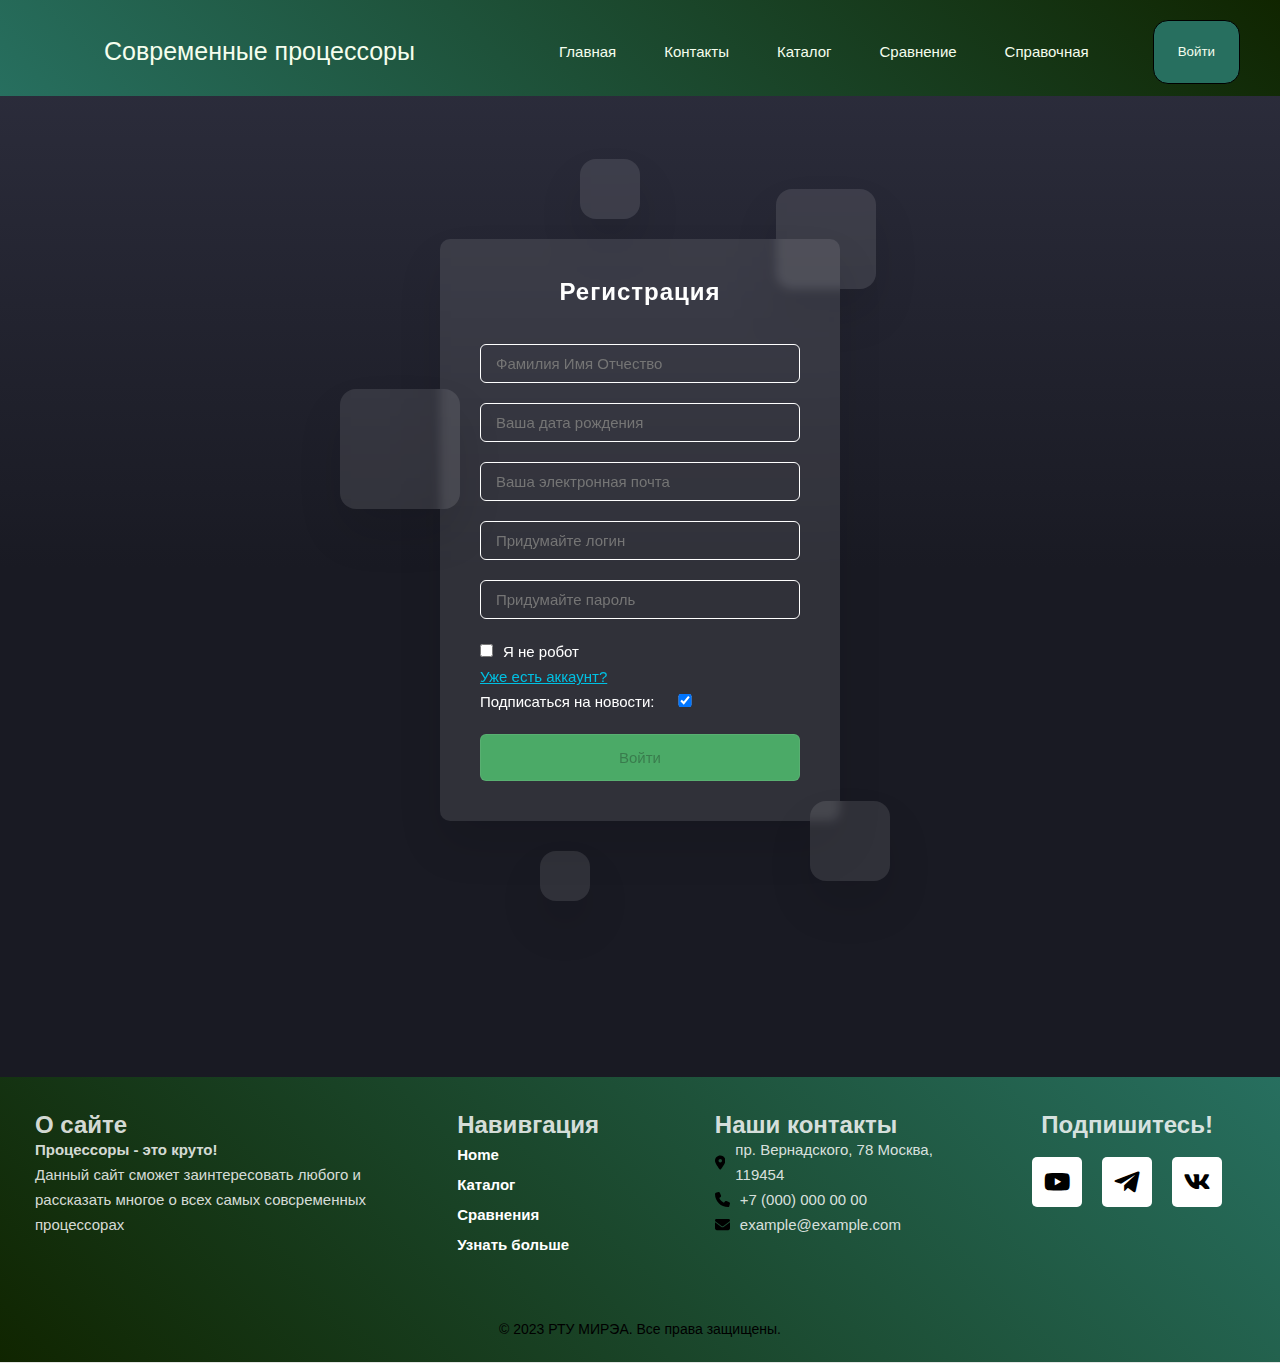
<file: КУРСАЧ/registration.html>
<!DOCTYPE html>
<html lang="ru">
<head>
    <meta charset="UTF-8">
    <meta name="viewport" content="width=device-width, initial-scale=1.0">
    <title>Современные процессоры</title>
    <link rel="icon" href="./Media/favicon.ico" type="image/x-icon">
    <link rel="stylesheet" href="./Css/style_reg.css">
    <link rel="stylesheet" href="./Css/header.css">
    <link rel="stylesheet" href="./Css/footer.css">
    <script defer src="./Js/humbr.js"></script>
    <link href="https://fonts.googleapis.com/css?family=Kaushan+Script|Montserrat:300i,400,700&amp;subset=cyrillic-ext" rel="stylesheet">
    <link href='https://unpkg.com/boxicons@2.1.4/css/boxicons.min.css' rel='stylesheet'>
    <link href="https://fonts.googleapis.com/icon?family=Material+Icons" rel="stylesheet">
    <link rel="stylesheet" href="https://use.fontawesome.com/releases/v5.7.2/css/all.css" integrity="sha384-fnmOCqbTlWIlj8LyTjo7mOUStjsKC4pOpQbqyi7RrhN7udi9RwhKkMHpvLbHG9Sr" crossorigin="anonymous">
</head>
<body>


  <header>
    <a href="index.html">
        Современные процессоры
    </a>
    <nav>
        <ul>
            <a href="index.html">
                <li class="small">Главная</li>
            </a>
            <a href="#footer">
                <li class="small">Контакты</li>
            </a>
            <a href="catalog.html">
                <li class="small">Каталог</li>
            </a>
            <a href="comparis.html">
                <li class="small">Сравнение</li>
            </a>
            <a href="whatis.html">
                <li class="small">Справочная</li>
            </a>
        </ul>
        <a href="login.html">
            <button class="login_button small">Войти</button>
        </a>
    </nav>
    <button class="hamburger">
        <i class="menuIcon material-icons">menu</i>
        <i class="closeIcon material-icons">close</i>
    </button>
  </header>


  
      <div class="main">
        <section>
          <div class="box">
            <div class="square" style="--i:0;"></div>
            <div class="square" style="--i:1;"></div>
            <div class="square" style="--i:2;"></div>
            <div class="square" style="--i:3;"></div>
            <div class="square" style="--i:4;"></div>
        
            <div class="contain_form">
              <div class="form">
                <div class="captcha-window">
                  <span id="captcha-text">uaiVO</span>
                  <input type="text" class="captcha-input" placeholder="Введите капчу">
                  <button class="captcha_btn button-s">Подтвердить</button>
                </div>
  
  
                <h2>Регистрация</h2>
                <form action="./index.html" onsubmit="return validateForm(event)">


                  <div class="input__box">
                    <input type="text" placeholder="Фамилия Имя Отчество">
                  </div>
                  <div class="input__box">
                    <input type="text" placeholder="Ваша дата рождения" onfocus="(this.type='date')">
                  </div>
                  <div class="input__box">
                    <input type="text" placeholder="Ваша электронная почта">
                  </div>

                  <div class="input__box">
                    <input type="text" placeholder="Придумайте логин">
                  </div>
        
                  <div class="input__box">
                    <input type="password" placeholder="Придумайте пароль">
                  </div>
                  
                  <div class="input__box">
                  <span class="captcha">
                    <div class="check_container">
                        <input type="checkbox" id="check" readonly="readonly">
                    </div>
                    <span>Я не робот</span>
                  </span>
                  <a href="./login.html" style="color: rgb(0, 192, 226);">Уже есть аккаунт?</a>
                  </div>
                  <label for="newsletter" class="lnwslett" >Подписаться на новости:</label>
							    <input type="checkbox" class="inwslett" id="newsletter" name="newsletter" checked >
                  <div class="input__box">
                    <button type="submit" class="login_btn button-s" disabled>Войти</button>
                  </div>
                </form>
              </div>
            </div>
        
          </div>
        </section>
      </div>
      <script src="./Js/script_reg.js"></script>
      <footer id="footer">
        <div class="footer-container">
        
        
          <div class="about-us">
            <h2>О сайте</h2>
            <p><strong>Процессоры - это круто!</strong></p>
            <p>Данный сайт сможет заинтересовать любого и рассказать многое о всех самых совсременных процессорах</p>
    
          </div>
    
          <div class="navigation">
            <h2>Навивгация</h2>
            <ul>
              <li><a href="index.html">Home</a></li>
              <li><a href="catalog.html">Каталог</a></li>
              <li><a href="comparis.html">Сравнения</a></li>
              <li><a href="whatis.html">Узнать больше</a></li>
            </ul>
          </div>
    
    
    
          <div class="contact-info">
            <h2>Наши контакты</h2>
            <div class="location">
              <svg xmlns="http://www.w3.org/2000/svg" height="1em"
                viewBox="0 0 384 512"><!--! Font Awesome Free 6.4.2 by @fontawesome - https://fontawesome.com License - https://fontawesome.com/license (Commercial License) Copyright 2023 Fonticons, Inc. -->
                <path
                  d="M215.7 499.2C267 435 384 279.4 384 192C384 86 298 0 192 0S0 86 0 192c0 87.4 117 243 168.3 307.2c12.3 15.3 35.1 15.3 47.4 0zM192 128a64 64 0 1 1 0 128 64 64 0 1 1 0-128z" />
              </svg>
              <p href="https://yandex.ru/maps/-/CDqKAEjI">пр. Вернадского, 78 Москва, 119454</p>
            </div>
            <div class="phone">
              <svg xmlns="http://www.w3.org/2000/svg" height="1em"
                viewBox="0 0 512 512"><!--! Font Awesome Free 6.4.2 by @fontawesome - https://fontawesome.com License - https://fontawesome.com/license (Commercial License) Copyright 2023 Fonticons, Inc. -->
                <path
                  d="M164.9 24.6c-7.7-18.6-28-28.5-47.4-23.2l-88 24C12.1 30.2 0 46 0 64C0 311.4 200.6 512 448 512c18 0 33.8-12.1 38.6-29.5l24-88c5.3-19.4-4.6-39.7-23.2-47.4l-96-40c-16.3-6.8-35.2-2.1-46.3 11.6L304.7 368C234.3 334.7 177.3 277.7 144 207.3L193.3 167c13.7-11.2 18.4-30 11.6-46.3l-40-96z" />
              </svg>
              <p>+7 (000) 000 00 00</p>
            </div>
            <div class="email">
              <svg xmlns="http://www.w3.org/2000/svg" height="1em"
                viewBox="0 0 512 512"><!--! Font Awesome Free 6.4.2 by @fontawesome - https://fontawesome.com License - https://fontawesome.com/license (Commercial License) Copyright 2023 Fonticons, Inc. -->
                <path
                  d="M48 64C21.5 64 0 85.5 0 112c0 15.1 7.1 29.3 19.2 38.4L236.8 313.6c11.4 8.5 27 8.5 38.4 0L492.8 150.4c12.1-9.1 19.2-23.3 19.2-38.4c0-26.5-21.5-48-48-48H48zM0 176V384c0 35.3 28.7 64 64 64H448c35.3 0 64-28.7 64-64V176L294.4 339.2c-22.8 17.1-54 17.1-76.8 0L0 176z" />
              </svg>
              <p>example@example.com</p>
            </div>
          </div>
    
          <div class="footer-col">
            <h2>Подпишитесь!</h2>
            <div id="socials">
                <a href="https://www.youtube.com/">
                    <div id="yt">
                        <i class='bx bxl-youtube'></i>
                    </div>
                </a>
                <a href="https://t.me/telegram">
                    <div id="tg">
                        <i class='bx bxl-telegram' ></i>
                    </div>
                </a>
                <a href="https://www.vk.com/">
                    <div id="vk">
                        <i class='bx bxl-vk' ></i>
                    </div>
                </a>
            </div>
          </div>
    
        </div>
        <div class="copyright">
            <p>© 2023 РТУ МИРЭА. Все права защищены.</p>
        </div>
      </footer>
  </body>
</html>
</file>
<file: КУРСАЧ/Css/style.css>
body {
    margin: 0;
    font-family: 'Montserrat', sans-serif;
    
    font-size: 15px;
    line-height: 1.6;
    color: #333;
}
html {
    scroll-behavior: smooth;
  }

*,
*:before,
*:after {
    box-sizing: border-box;
}

h2, h3 {
    margin: 0;
}


/* Page */
.page {
    overflow: hidden;
}


/* container */
.container {
    width: 100%;
    max-width: 1230px;
    padding: 0 15px;
    margin: 0 auto;
}






/* Button */
.btn {
    display: inline-block;
    vertical-align: top;
    padding: 8px 30px;

    border: 3px solid #fff;

    font-size: 14px;
    font-weight: 700;
    color: #fff;
    text-transform: uppercase;
    text-decoration: none;

    transition: background .1s linear, color .1s linear;
}

.btn:hover {
    background-color: #fff;
    color: #333;
}


.list_main {
    display: flex;
    flex-direction: column;
    margin-left: 20%;
    margin-right: 20%;
    text-align: left;
}
.list_main li {
    color: #161618;
}

/* Section */
.section {
    padding: 80px 0;
}

.section--gray {
    background-color: #f8f8f8;
    padding: 3%;
}
.section--gray h3 {
    padding-top: 5%;
}
.section--gray h2 {
    padding-top: 3%;
}


.fakts h3:hover{
    animation: look 1.3s ease-in infinite;
}
@keyframes look{
    0% {
        transform: translateX(0);
    }
    30% {
        transform: translateX(-10px);
    }
    70% {
        transform: translateX(10px);
    }
    100% {
        transform: translateX(0px);
    }
}

.fakts {
    opacity: 0;
    transition: opacity 1s ease-in-out;
 }
 


.section__header {
    width: 100%;
    max-width: 950px;
    margin: 0 auto 50px;

    text-align: center;
}

.section__suptitle {
    font-family: 'Kaushan Script', cursive;
    font-size: 24px;
    color: #333;
}

.section__text {
    margin-top: 7%;
    font-size: 15px;
    color: #999;

}
.section__text ul{
    justify-content: start;

}


/* Card */



.container_im {
    width: 90%;
    display: flex;
    flex-direction: column;
    align-items: center;
    justify-content: center;
    display: flex;
    justify-content: center;
    align-items: center;
  
    width: 70%;
    margin-left: 15%;
    margin-right: 15%;
    margin-top: 66px;
    background-color: rgb(214, 214, 214); 
    border: 2px solid black;
    border-radius: 10px; 
    padding: 20px; 
    
  }
  .main_view {
    width: 80%;
    height: 25rem;
    display: flex;
    align-items: center;
    justify-content: center;
  }
  .main_view img {
    width: 100%;
    height: 100%;
    object-fit: cover;
    border: 2px solid rgb(65, 12, 12);
  }
  .side_view {
    display: flex;
    justify-content: center;
    flex-wrap: wrap;
  }
  .side_view img {
    width: 9rem;
    height: 7rem;
    object-fit: cover;
    cursor: pointer;
    margin: 0.5rem;
    border: 3px solid rgb(95, 0, 0); 
    border-radius: 10px;
  }
  
   






/* Statistics */



/* Reviews */









@media (max-width: 1230px) {

    /* Intro */
    .intro__suptitle {
        font-size: 52px;
    }

    /* Reviews */

}

@media (max-width: 990px) {

    /* Intro */
    .intro__suptitle {
        font-size: 32px;
    }

    /* Stat */


    /* Reviews */

}

@media (max-width: 770px) {

    /* Intro */


    /* Header */
    .header {
        padding: 10px 0;
    }

    /* Nav */
    .nav {
        display: none;
        width: 100%;

        position: absolute;
        top: 100%;
        left: 0;

        background-color: #508587;
    }

    .nav__link {
        display: block;
        margin: 0;
        padding: 8px 20px;
    }


    /* Section */
    .section {
        padding: 40px 0;
    }


    /* Card */
    /* Cast */

    /* .cast__item:last-child {
        margin-bottom: 0;
    } */


    /* Works */



}


@media (max-width: 575px) {

    /* Intro */
    .intro__suptitle {
        font-size: 22px;
    }
    header .burger-menu {
        display: flex;
    }

    /* Section */
    .section__header {
        margin-bottom: 50px;

    }


    .section__suptitle {
        font-size: 20px;
    }

    /* Stat */

    /* Reviews */

    /* Works */



}
/* 7 практика */

/* задание 1 - 7 практика */

/*form*/





 



/* Cast */
.cast:hover .cast__item:not(:hover){
    filter: blur(3px);
}
/* 7 практика */
/* 8 практика */

/* Works */

 
  
  
 *,:after,:before{
	padding:0;
	margin:0;
	box-sizing:border-box
  }
 
.pred {
	color:#fff;
	background: #161618;
	font-family:Inter,sans-serif;
	line-height:25px;
	overflow: hidden;
  }
  
  .writeus {
	display: flex;
	height: 100%;
	min-height: 75vh;
	width: 100%;
	background: linear-gradient(rgb(44, 45, 60) 0%, rgb(25, 26, 35) 50%);
  }
  #comments {
    background-color: #4f4f4fe9;
    max-width: 100%;
    min-width: 64%;
    max-height: 35vh;
 }
  
  .writeus section {
	height: 100%;
	margin: 147.5px auto auto;
  }
  
  section {
    display: flex;
    align-items: center;
    justify-content: center;
}
  
  .box {
	  position: relative;
      margin-bottom: 10%; 
    }
  

 .colour {
    position: absolute;
    filter: blur(140px) brightness(120%);
}
section{
	position: relative;
}
section .colour:nth-child(1) {
    top: -30%;
	left: 30%;
    width: 400px;
    height: 400px;
    background: #00ae09;
}
section .colour:nth-child(2) {
	left: -130px;
	top: 140px;
    width: 320px;
    height: 450px;
    bottom: 50px;
    background: #e68a00;
}
section .colour:nth-child(3) {
    left: 350px;
    top: 390px;
    width: 250px;
    height: 250px;
    background: #b700ff;
}
  
  .contain {
	  width: 400px;
	  display: flex;
	  min-height: 400px;
	  position: relative;
	  border-radius: 10px;
	  align-items: center;
	  justify-content: center;
	  backdrop-filter: blur(5px);
	  background: rgba(255, 255, 255, 0.1);
	  box-shadow: 0 25px 45px rgba(0, 0, 0, 0.1);
  }
  
  .form {
	  width: 100%;
	  height: 100%;
	  padding: 40px;
	  position: relative;
	  
  }
  
  input{
	width: 100%;
	border:1px solid #fff;
	border-radius:6px;
	padding:10px 15px;
	background-color: hsla(0,0%,100%,0);
	color:#fff;
	font-family:inherit;
	font-size:inherit;
	font-weight:300
  }

 
 
  
  .button-9 {
	appearance: none;
	background-color: rgb(87, 91, 199);
	border: 1px solid hsla(0,100%,100%,.08);
	border-radius: 6px;
	cursor: pointer;
	display: inline-block;
	font: inherit;
	/* font-family: Roobert,-apple-system,BlinkMacSystemFont,"Segoe UI",Helvetica,Arial,sans-serif,"Apple Color Emoji","Segoe UI Emoji","Segoe UI Symbol"; */
	/* line-height: normal; */
	margin: 0;
	min-height: 20px;
	min-width: 0;
	padding: 10px 15px;
	text-align: center;
	text-decoration: none;
	transition: all 300ms cubic-bezier(.23, 1, 0.32, 1);
	user-select: none;
	width: 100%;
  }
  
  input:focus {
	background: #0606076c;
  }
  
  .button-9:disabled {
	pointer-events: none;
  }
  
  .button-9:hover {
	color: #fff;
	background-color: rgb(102, 107, 226);
	box-shadow: rgba(0, 0, 0, 0.5) 0 8px 15px;
	transform: translateY(-2px);
  }
  
  .button-9:active {
	box-shadow: none;
	transform: translateY(0);
  }
</file>
<file: КУРСАЧ/Css/header.css>
header {
  position: fixed;
  background-color: #102202;
  background: linear-gradient(45deg, #276f5f, #102500);
  width: 100%;
  min-height: 60px;
  display: flex;
  flex-direction: row;
  justify-content: space-around;
  height: 6rem;
  top: 0;
  left: 0;
  right: 0;
  z-index: 100;
  padding-top: 7px;
}


header nav {
  display: flex;
  gap: 4rem;
  
}

header ul {
  display: flex;
  flex-direction: row;
  gap: 3rem;
}

header nav li {
  list-style-type: none;
  transition: color 0.5s ease;
}

header nav li:hover {
  color: #77c13e;
  box-shadow: #790707;
}

header a {
  text-decoration: none;
  color: #f5feee;
  margin: auto 0;
  font-family: Impact , Charcoal, sans-serif;
}
header > a {
  font-family: "Arial Black", Gadget, sans-serif;
  font-size: 25px;
  margin-left: 5%;
  margin-right: 5%;
}

header .login_button {
  background: #276f5f;
  color: #f5feee;
  transition: color 0.5s ease;
  padding: 1rem 1.5rem;
  border-radius: 15px;
  border: 1px black solid;
  height: 4rem;
  margin: auto 0;
  font-family: Impact, Charcoal, sans-serif;
}

.login_button:hover {
  color: #469609;
  box-shadow: #790707;
}

header img {
  display: block;
  margin: auto 0;
}


header ul a {
  position: relative;
 }
 
 header ul a::after {
  content: "";
  position: absolute;
  bottom: 0;
  left: 0;
  width: 0;
  height: 0.125rem;
  background-color: #69b42f;
  transition: width 0.4s;
 }
 @keyframes grow {
  to {
    width: 100%;
  }
 }
 
 header ul a:hover::after {
  animation: grow 0.4s forwards;
 }
 

/* mobile */
header .hamburger {
  display: none;
  position: absolute;
  z-index: 100;
  top: 30%;
  right: 1rem;
  padding: 4px;
  border: none;
  background: white;
  cursor: pointer;
}

header .showMenu {
  transform: translateY(0);
}

.block {
  display: flex;
  width: 1440px;
  height: 1000px;
  padding-bottom: 0px;
  justify-content: center;
  align-items: center;
  flex-shrink: 0;
}

@media screen and (max-width: 1024px) {

  header nav button {
      text-align: center;
      align-self: center;
      margin: 0 auto;
      width: 100%;
  }
  header a[href='cart.html'] {
      margin: 0 auto;
  }
  header .hamburger {
      display: block;
  }


  header nav {
      display: flex;
      flex-direction: column;
      
      position: fixed;
      transform: translateY(-2000%);
      transition: transform 0.4s ;
      top: 0;
      left: 0;
      right: 0;
      bottom: 0;
      z-index: 99;
      background: white;

      list-style: none;
      padding-top: 4rem;
  }

  header ul {
      flex-direction: column;
  }
  header li {
      padding-top: 4rem;
  }

   
  header ul a {
    display: flex;
    width: 8rem;
    margin: 0 auto;
    color:#102202;
  }

}
</file>
<file: КУРСАЧ/Css/footer.css>
/* footer */
/* Copyright */
footer{
  background: linear-gradient(45deg, #102500, #276f5f);
}
.copyright {
  padding: 20px 0;
  border-bottom: 1px solid #e5e5e5;
  font-size: 14px;
  color: #000000;
  text-align: center;
}


.footer-container {
  color: #ffffffd6;
  padding: 25px;
  display: grid;
  /* grid-template-columns: repeat(4, 1fr); */
  grid-template-columns: 1.1fr 0.65fr 0.75fr 0.7fr;
  grid-gap: 20px;
  text-align: left;
}

.about-us,
.navigation,
.contact-info,
.footer-col {
  padding: 10px;
  display: flex;
  flex-direction: column;
  
}

/* Стили для навигации и контактной информации */

.navigation {
  grid-column: span 1;
}

.contact-info {
  grid-column: span 1;
}

.navigation a,
.footer-col a {
  color: #fff;
  text-decoration: none;
  font-weight: bold;
}

.contact-info h2,
.about-us h2,
.navigation h2,
.footer-col h2 {
  font-family: 'Comfortaa', sans-serif;
  font-size: 24px;
  margin: 0;
}

.contact-info div {
  display: flex;
  align-items: center;
}

.contact-info div svg {
  margin-right: 10px;
}

.navigation ul {
  list-style: none;
  padding: 0;
}

.navigation ul li {
  margin: 5px 0;
}

.footer-col{
  align-items: center;
}
footer li a{
  transition: 0.4s;
}
footer li:hover a{
  color:#929292;
}
/* Стили для иконок социальных сетей */

#socials{
  display: flex;
  flex-direction: row;
  margin-top: 10px;
}
#socials i{
  font-size: 30px;
  z-index: 1;
  transition: 0.5s;
}
#socials a{
  margin: 10px;
}

#socials div{
  position: relative;
  display: flex;
  background: white;
  padding: 10px;
  border-radius: 10%;
  overflow: hidden;
}
.bx {
  font-size: 24px;
  color: #000;
}


#yt:hover i{
  color: red;
}
#vk:hover i{
  color: rgb(56, 121, 241);
}
#tg:hover i{
  color:cornflowerblue;
}


/* Медиа-запросы для адаптивного макета футера */

@media screen and (max-width: 1000px) {
  .footer-container {
      grid-template-columns: repeat(2, 1fr);
      grid-template-rows: auto auto;
  }

  .footer-col{
      align-items: start;

  }
}

@media screen and (max-width: 768px) {
  .footer-container {
      grid-template-columns: 1fr;
      grid-template-rows: auto auto auto auto;
  }
  .footer-col{
      align-items: start;

  }
}
</file>
<file: КУРСАЧ/Css/catalog.css>
body {
  background-color: rgba(1, 46, 48, 0.734);
  font-family: 'Montserrat', sans-serif;
  line-height: 1.6;
  margin: 0;
}
html {
  scroll-behavior: smooth;
}
p,input,button{
  margin-left: 10px;
}
 
.container {
  width: 100%;
  max-width: 1230px;
  padding: 0 15px;
  margin: 0 auto;
}
h1 {
  font-family: 'Kaushan Script', cursive;
  font-weight: 10;
  color: white;
  font-size: 72px;
  text-align: center;
  margin-bottom: 40px;
}
main {
  margin-top: 100px;
}
.container1 {
  display: flex;
  flex-wrap: wrap;
  background-image: url("../Media/images/paralx.jpg");
  height: auto;
  min-height: 100%;
  width: 100%;
  background-attachment: fixed;
  padding: 30px;
  padding-top: 40px;
  margin: auto;
  margin-top: 15px;
  width: auto;
  position: relative;
  background-size: 220% 100%;
  background-repeat: repeat-x;
  background-repeat: repeat-y;
}

.product-container {
  position: relative;

  width: 300px;
  height: auto;
  max-height: 350px;
  padding-bottom: 10px;
  background-color: #cbcdcd;
  outline: 2px solid #000;
  border-radius: 10px;
  margin: 20px;
  transition: transform 0.3s ease-in-out;
 }
 
 .product-container:hover {
  transform: scale(1.07);
  
 }
 .filt {
  margin: 10% 10% 2% 10%;
  padding: 5%;
  border-radius: 10px;
  box-shadow: 10px 5px 5px rgb(23, 130, 53);
  width: 80%;
  background-color: #8cb09a;
 }
 button {
  border-radius: 4px;
  padding: 2px 2px 1px 2px;
  font-family: Trattatello, fantasy;
  font-size: 11px;
 }
 .button-add {
  margin: 2%;
  min-height: 9%;
  display: flex;
  align-items: center;
  justify-content: center;
  background-color: #afe0cb;
  font-family: 'Gill Sans', 'Gill Sans MT', Calibri, 'Trebuchet MS', sans-serif;
 } 
 .button-add:hover {
  background-color: #48efbd;
  transition: background-color 0.5s ease-in;
 }
#ok_button {
  width: 100px;
  margin-top: 2%;
  background-color: #48efbd;
 }
#incr_button, #decr_button {
  width: 120px;
  background-color: #48efbd;
 }
 #filter_button {
  background-color: rgb(26, 144, 59);
 }
 #filter_button:hover {
  background-color: rgb(53, 194, 93);
 }





 


 

.product-img {
  margin-top: 2%;
  overflow: hidden;
  display: block;
  width: 300px;
  height: 200px;
  border-radius: 10px;
  margin-bottom: 0;
  padding-bottom: 0;
  transition: transform 0.4s ease-in-out;
}
.product-img:hover {
  transform: scale(1.05);
}

.caption {
  font-family: 'Montserrat', sans-serif;
  font-size: 20px;
  margin-top: 10px;
  text-align: center;
}

.caption-price {
  font-family: 'Montserrat', sans-serif;
  font-size: 18px;
  text-align: center;
}

main p {
  color: rgb(184, 154, 154);
  font-family: 'Montserrat', sans-serif;

  font-size: 18px;
}

.product-container {
  cursor: pointer;
 }
 
 .modal {
  display: none;
  position: fixed;
  z-index: 10;
  padding-top: 100px;
  left: 0;
  top: 0;
  width: 100%;
  height: 100%;
  overflow: auto;
  background-color: rgba(0,0,0,0.4);
 }
 .modal img{
  max-width: 50%;
  max-height: auto;
 }
 .modal-content {
  background-color: #fefefe;
  margin: auto;
  padding: 20px;
  border: 1px solid #888;
  width: 80%;
 }
 .product-details p{
  color:#000
 }
 .product-details {
  color: #000
 }
 .close {
  color: #aaaaaa;
  float: right;
  font-size: 28px;
  font-weight: bold;
 }
 
 .close:hover,
 .close:focus {
  color: #000;
  text-decoration: none;
  cursor: pointer;
 }




/* Button */
.btn {
  display: inline-block;
  vertical-align: top;
  padding: 8px 30px;

  border: 3px solid #fff;

  font-size: 14px;
  font-weight: 700;
  color: #fff;
  text-transform: uppercase;
  text-decoration: none;

  transition: background .1s linear, color .1s linear;
}

.btn:hover {
  background-color: #fff;
  color: #333;
}






@media (max-width: 1230px) {

  /* Intro */
  .intro__suptitle {
      font-size: 52px;
  }

  .intro__title {
      font-size: 120px;
  }

  /* Reviews */
  .reviews__text {
      font-size: 20px;
  }
  


}

@media (max-width: 990px) {

  /* Intro */
  .intro__suptitle {
      font-size: 32px;
  }

  .intro__title {
      font-size: 80px;
  }


}

@media (max-width: 770px) {

  /* Intro */
  .intro {
      min-height: 650px;
  }


  /* Header */
  .header {
      padding: 10px 0;
  }

  /* Nav */
  .nav {
      display: none;
      width: 100%;

      position: absolute;
      top: 100%;
      left: 0;

      background-color: #508587;
  }

  .nav__link {
      display: block;
      margin: 0;
      padding: 8px 20px;
  }

  .nav-toggle {
      display: block;
  }


  /* Section */
  .section {
      padding: 40px 0;
  }

  .section--devices {
      padding-bottom: 0;
  }



}


@media (max-width: 575px) {

  /* Intro */
  .intro__suptitle {
      font-size: 22px;
  }

  .intro__title {
      font-size: 40px;
  }

  /* Section */
  .section__header {
      margin-bottom: 50px;

  }


  .section__suptitle {
      font-size: 20px;
  }

  .section__title {
      font-size: 24px;
  }

  .section__title:after {
      margin: 20px auto;
  }
  text{
    color: none;
  }

}
@media (max-width: 500px){
  .inscriptions-text{
    font-size: 0;
  }

}
#contacts{
  text-decoration: none;
  color: white;
}









.filter_items {
  position: fixed;
  right: -33.33%;
  top: 0;
  width: 33.33%;
  height: 100%;
  background-color: #464646;
  padding: 20px;
  padding-top:120px;
  box-sizing: border-box;
  transition: right 0.3s ease-in-out;
  overflow: auto;
  z-index: 5;
 }
 
 .filter_items.show {
  right: 0;
 }
 
 .overlay {
  position: fixed;
  top: 0;
  left: 0;
  width: 100%;
  height: 100%;
  background-color: rgba(0, 0, 0, 0.5);
  visibility: hidden;
  opacity: 0;
  transition: visibility 0s, opacity 0.3s linear;
 }
 
 .overlay.show {
  visibility: visible;
  opacity: 1;
  z-index: 3;
 }


 

 .comparison {
  background-color: darkgrey;
  border: 1px solid grey;
  border-radius: 10px;
  padding: 20px;
 }
 

 
 .comparison:empty #comparison-list {
  display: block;
 }
 


 .notifications {
  --offset: 16px;
  bottom: var(--offset);
  right: var(--offset);
  position: fixed;
  display: flex;
  flex-direction: column;
  flex-direction: column-reverse;
  justify-content: flex-end;
  flex-wrap: wrap-reverse;
  align-items: flex-end;
  gap: 8px;
  z-index: 800;
}

.notifications svg {
  pointer-events: none;
}


.toast-notification {
  position: relative;
  box-shadow: 0px 4px 24px rgba(0,0,0,.2);
  border-radius: 6px;
  border: 1px solid #2e2e32;
  margin: auto;
  width: 390px;
  max-width: calc(100vw - var(--page-padding-left) - var(--page-padding-right));
  padding: 16px 24px 16px 16px;
  box-sizing: border-box;
  display: flex;
  align-items: center;
  justify-content: space-between;
  -webkit-box-align: center;
  align-items: center;
  background: #26265e;
  animation: 500ms ease 0s 1 normal forwards running slideIn;
  transition: opacity 0.3s;
}

.notification__close {
  cursor: pointer;
  display: flex;
  align-items: center;
  transition: 0.1s;
}

.notification__close:hover {
  color: #b4bcd099;
}

.toast-notification p {
  color: #f7f8f8;
  margin: 0px;
}

/* .toast-notification.info {
  background-color: #3498db;
  color: #fff;
} */

.toast-notification.show {
  opacity: 1;

  /* animation: slideIn 0.5s forwards; */
}

.toast-notification.hide {
  opacity: 0;
  transition: 0.4s;
}

@keyframes slideIn {
  0% {
    opacity: 0;
    transform: translateY(70%);
  }
  100% {
    opacity: 1;
    transform: translateY(0px);
  }
}
</file>
<file: КУРСАЧ/Css/comparis.css>
body {
  background-color: rgba(1, 46, 48, 0.734);
  font-family: 'Montserrat', sans-serif;
  line-height: 1.6;
  margin: 0;
}
html {
  scroll-behavior: smooth;
}
p,input,button{
  margin-left: 10px;
}
 
.container {
  width: 100%;
  max-width: 1230px;
  padding: 0 15px;
  margin: 0 auto;
}
h1 {
  font-family: 'Kaushan Script', cursive;
  font-weight: 10;
  color: white;
  font-size: 72px;
  text-align: center;
  margin-bottom: 40px;
}

.container1 {
  display: flex;
  flex-wrap: wrap;
  background-image: linear-gradient(
    to bottom,
    rgba(200, 211, 255, 0.134),
      rgba(23, 8, 8, 0.16)
  );
  padding: 30px;
  padding-top: 40px;
  margin: auto;
  margin-top: 40px;
  border-radius: 10px;
  width: auto;
  position: relative;
}

.product-container {
  position: relative;

  width: 260px;
  height: auto;
  padding-bottom: 10px;
  background-color: #cbcdcd;
  border-radius: 10px;
  margin: 20px;
}

.product-img {
  overflow: hidden;
  display: block;
  width: 260px;
  height: 180px;
  border-radius: 10px;
  margin-bottom: 0;
  padding-bottom: 0;
}

.caption {
  font-family: 'Montserrat', sans-serif;
  font-size: 20px;
  margin-top: 10px;
  text-align: center;
}

.caption-price {
  font-family: 'Montserrat', sans-serif;
  font-size: 18px;
  text-align: center;
}

p {
  color: white;
  font-family: 'Montserrat', sans-serif;

  font-size: 18px;
}

.intro {
  display: flex;
  flex-direction: column;
  justify-content: center;
  width: 100%;
  height: 100vh;
  min-height: 100px;
  position: relative;

  background: url("../images/background.jpg") center no-repeat;
  -webkit-background-size: cover;
  background-size: cover;
}



/* Button */
.btn {
  display: inline-block;
  vertical-align: top;
  padding: 8px 30px;

  border: 3px solid #fff;

  font-size: 14px;
  font-weight: 700;
  color: #fff;
  text-transform: uppercase;
  text-decoration: none;

  transition: background .1s linear, color .1s linear;
}

.btn:hover {
  background-color: #fff;
  color: #333;
}




/* Intro */
.intro {
  display: flex;
  flex-direction: column;
  justify-content: center;
  width: 100%;
  min-height: 820px;
  position: relative;
  height: auto;
  background: url("../images/background.jpg") center no-repeat;
  -webkit-background-size: cover;
  background-size: cover;
}

.intro__inner {
  width: 100%;
  max-width: 880px;
  margin: 0 auto;

  text-align: center;
}

.intro__title {
  color: #fff;
  font-size: 150px;
  font-weight: 700;
  text-transform: uppercase;
  line-height: 1;
}

.intro__title:after {
  content: "";
  display: block;
  width: 60px;
  height: 3px;
  margin: 60px auto;

  background-color: #fff;
}

.intro__suptitle {
  margin-bottom: 20px;

  font-family: 'Kaushan Script', cursive;
  font-size: 72px;
  color: #fff;
}

/* Section */
.section {
  padding: 80px 0;
}

.section--devices {
  margin-bottom: 40px;
  padding-bottom: 0;

  background: url("../images/devices-bg.jpg") center no-repeat;
  -webkit-background-size: cover;
  background-size: cover;
}

.section--gray {
  background-color: #f8f8f8;
}

.section--gray2 {
  background-color: #919090;
}

.section--map {
  padding: 40px 0;
  background: #e6e6e6 url("../images/map-bg.jpg") center no-repeat / cover;
}

.section__header {
  width: 100%;
  max-width: 950px;
  margin: 0 auto 50px;

  text-align: center;
}

.section__suptitle {
  font-family: 'Kaushan Script', cursive;
  font-size: 24px;
  color: #333;
}

.section__title {
  font-size: 30px;
  font-weight: 700;
  color: #333;
  text-transform: uppercase;
}

.section__title:after {
  content: "";
  display: block;
  width: 60px;
  height: 3px;
  margin: 30px auto;

  background-color: #f38181;
}

.section__text {
  font-size: 15px;
  color: #999;
}



@media (max-width: 1230px) {

  /* Intro */
  .intro__suptitle {
      font-size: 52px;
  }

  .intro__title {
      font-size: 120px;
  }

  /* Reviews */
  .reviews__text {
      font-size: 20px;
  }


}

@media (max-width: 990px) {

  /* Intro */
  .intro__suptitle {
      font-size: 32px;
  }

  .intro__title {
      font-size: 80px;
  }


}

@media (max-width: 770px) {

  /* Intro */
  .intro {
      min-height: 650px;
  }


  /* Header */
  .header {
      padding: 10px 0;
  }

  /* Nav */
  .nav {
      display: none;
      width: 100%;

      position: absolute;
      top: 100%;
      left: 0;

      background-color: #508587;
  }

  .nav__link {
      display: block;
      margin: 0;
      padding: 8px 20px;
  }

  .nav-toggle {
      display: block;
  }


  /* Section */
  .section {
      padding: 40px 0;
  }

  .section--devices {
      padding-bottom: 0;
  }



}


@media (max-width: 575px) {

  /* Intro */
  .intro__suptitle {
      font-size: 22px;
  }

  .intro__title {
      font-size: 40px;
  }

  /* Section */
  .section__header {
      margin-bottom: 50px;

  }


  .section__suptitle {
      font-size: 20px;
  }

  .section__title {
      font-size: 24px;
  }

  .section__title:after {
      margin: 20px auto;
  }
  text{
    color: none;
  }

}
@media (max-width: 500px){
  .inscriptions-text{
    font-size: 0;
  }

}
#contacts{
  text-decoration: none;
  color: white;
}









.filter_items {
  position: fixed;
  right: -33.33%;
  top: 0;
  width: 33.33%;
  height: 100%;
  background-color: #464646;
  padding: 20px;
  padding-top:120px;
  box-sizing: border-box;
  transition: right 0.3s ease-in-out;
  overflow: auto;
  z-index: 5;
 }
 
 .filter_items.show {
  right: 0;
 }
 
 .overlay {
  position: fixed;
  top: 0;
  left: 0;
  width: 100%;
  height: 100%;
  background-color: rgba(0, 0, 0, 0.5);
  visibility: hidden;
  opacity: 0;
  transition: visibility 0s, opacity 0.3s linear;
 }
 
 .overlay.show {
  visibility: visible;
  opacity: 1;
  z-index: 3;
 }



 .comparison {
  background-color: darkgrey;
  border: 1px solid grey;
  border-radius: 10px;
  padding: 20px;
 }
 

 
 .comparison:empty #comparison-list {
  display: block;
 }
 


 .notifications {
  --offset: 16px;
  bottom: var(--offset);
  right: var(--offset);
  position: fixed;
  display: flex;
  flex-direction: column;
  flex-direction: column-reverse;
  justify-content: flex-end;
  flex-wrap: wrap-reverse;
  align-items: flex-end;
  gap: 8px;
  z-index: 800;
}

.notifications svg {
  pointer-events: none;
}


.toast-notification {
  position: relative;
  box-shadow: 0px 4px 24px rgba(0,0,0,.2);
  border-radius: 6px;
  border: 1px solid #2e2e32;
  margin: auto;
  width: 390px;
  max-width: calc(100vw - var(--page-padding-left) - var(--page-padding-right));
  padding: 16px 24px 16px 16px;
  box-sizing: border-box;
  display: flex;
  align-items: center;
  justify-content: space-between;
  -webkit-box-align: center;
  align-items: center;
  background: #26265e;
  animation: 500ms ease 0s 1 normal forwards running slideIn;
  transition: opacity 0.3s;
}

.notification__close {
  cursor: pointer;
  display: flex;
  align-items: center;
  transition: 0.1s;
}

.notification__close:hover {
  color: #b4bcd099;
}

.toast-notification p {
  color: #f7f8f8;
  margin: 0px;
}

/* .toast-notification.info {
  background-color: #3498db;
  color: #fff;
} */

.toast-notification.show {
  opacity: 1;

  /* animation: slideIn 0.5s forwards; */
}

.toast-notification.hide {
  opacity: 0;
  transition: 0.4s;
}

@keyframes slideIn {
  0% {
    opacity: 0;
    transform: translateY(70%);
  }
  100% {
    opacity: 1;
    transform: translateY(0px);
  }
}


 



#comparison-table {
  margin: 5%;
  border-collapse: collapse;
  background-color: #9e9e9e; /* Измените цвет фона по своему усмотрению */
  white-space: nowrap;
  width: 100%;
  table-layout: fixed;
  overflow-x: scroll;
 }
 #comparison-table p{
  display: flex;
  justify-content: center;
  font-size: 15px;
 }
 #comparison-table td {
  height: 250px;
  width: 100px; 
  overflow: hidden;
  text-overflow: ellipsis;
  white-space: nowrap;
  border: 1px solid #000; /* Измените цвет рамки по своему усмотрению */
 }
 #comparison-table .wide-cell {
  width: 300px;
 }
 
 
 #comparison-table img {
  max-height: 200px;
  max-width: 300px;
  height: 180px;
  width: 220px;
  margin-left: 40px;
  margin-right: 40px;
  margin-top: 5%;
  border: 5px solid #000;
  border-radius: 10px;
 }
.comparison-table-wrapper {
  overflow-x: scroll;
 }
</file>
<file: КУРСАЧ/Css/style_log.css>
body {
  margin: 0;
  font-family: 'Montserrat', sans-serif;
  padding-top: 60px;
  font-size: 15px;
  line-height: 1.6;
  color: #333;
}

*,
*:before,
*:after {
  box-sizing: border-box;
}


*,:after,:before{
  padding:0;
  margin:0;
  box-sizing:border-box
}

body{
  color:#fff;
  background: #161618;
  font-family:Inter,sans-serif;
  line-height:25px;
}


h1, h2, h3 {
  margin: 0;
}


/* Page */
.page {
  overflow: hidden;
}


/* container */
.container {
  width: 100%;
  max-width: 1230px;
  padding: 0 15px;
  margin: 0 auto;
}









.main {
  display: flex;
  height: 90vh;
  min-height: 100%;
  width: 100%;
  margin: 0;
  background: linear-gradient(rgb(44, 45, 60) 0%, rgb(25, 26, 35) 50%);
}

.main section {
  height: 100%;
  margin: 60px auto auto;
}

section {
	display: flex;
	align-items: center;
	justify-content: center;
}

.box {
	position: relative;
}

.box .square {
	position: absolute;
	border-radius: 16px;
	backdrop-filter: blur(5px);
	background: rgba(255, 255, 255, 0.1);
	animation: animate 10s linear infinite;
  animation-delay: calc(-1s * var(--i));
	box-shadow: 0 25px 45px rgba(0, 0, 0, 0.1);

}

@keyframes animate {
	0%,
	100% {
		transform: translateY(-40px);
	}

	50% {
		transform: translateY(40px);
	}
}

.box .square:nth-child(1) {
	top: -50px;
	left: 336px;
	width: 100px;
	height: 100px;
}

.box .square:nth-child(2) {
	z-index: 2;
	top: 150px;
	left: -100px;
	width: 120px;
	height: 120px;
}

.box .square:nth-child(3) {
	z-index: 2;
	width: 80px;
	height: 80px;
	right: -50px;
	bottom: -60px;
}

.box .square:nth-child(4) {
	left: 100px;
	width: 50px;
	height: 50px;
	bottom: -80px;
}

.box .square:nth-child(5) {
	top: -80px;
	left: 140px;
	width: 60px;
	height: 60px;
}

.contain_form {
	width: 400px;
	display: flex;
	min-height: 400px;
	position: relative;
	border-radius: 10px;
	align-items: center;
	justify-content: center;
	backdrop-filter: blur(5px);
	background: rgba(255, 255, 255, 0.1);
	box-shadow: 0 25px 45px rgba(0, 0, 0, 0.1);
}

.form {
	width: 100%;
	height: 100%;
	padding: 40px;
	position: relative;
}

.form h2 {
	color: #fff;
	font-size: 24px;
	font-weight: 600;
	position: relative;
	letter-spacing: 1px;
	margin-bottom: 40px;
  text-align: center;
}

.form .input__box {
	width: 100%;
	margin-top: 20px;
}

input{
  width: 100%;
  border:1px solid #fff;
  border-radius:6px;
  padding:10px 15px;
  background-color:transparent;
  color:#fff;
  font-family:inherit;
  font-size:inherit;
  font-weight:300
}

.form::placeholder {
	color: #fff;
}

.button-s {
  appearance: none;
  background-color: rgb(87, 91, 199);
  border: 1px solid hsla(0,100%,100%,.08);
  border-radius: 6px;
  cursor: pointer;
  display: inline-block;
  font: inherit;
  /* font-family: Roobert,-apple-system,BlinkMacSystemFont,"Segoe UI",Helvetica,Arial,sans-serif,"Apple Color Emoji","Segoe UI Emoji","Segoe UI Symbol"; */
  /* line-height: normal; */
  margin: 0;
  min-height: 20px;
  min-width: 0;
  padding: 10px 15px;
  text-align: center;
  text-decoration: none;
  transition: all 300ms cubic-bezier(.23, 1, 0.32, 1);
  user-select: none;
  width: 100%;
}

input:focus {
  background: #161618;
}

.button-s:disabled {
  pointer-events: none;
}

.button-s:hover {
  color: #fff;
  background-color: rgb(102, 107, 226);
  box-shadow: rgba(0, 0, 0, 0.5) 0 8px 15px;
  transform: translateY(-2px);
}

.button-s:active {
  box-shadow: none;
  transform: translateY(0);
}

.captcha {
  display: flex;
  gap: 10px;
  cursor: pointer;
}

.captcha-window {
  display: flex;
  flex-direction: column;
  align-items: center;
  width: 100%;
  gap: 20px;
  position: absolute;
  left: 0;
  top: 25%;
  padding: 40px;
  backdrop-filter: blur(10px);
  background: #161618;
	box-shadow: 0 25px 45px rgba(0, 0, 0, 0.1);
  transform: scale(0);
  transition: 0.5s;
}




.badge {
  position: absolute;
  top: -5px;
  right: -5px;
  background-color: #161618;
  color: #fff;
  border-radius: 50%;
  padding: 5px 8px;
  font-size: 14px;
}
</file>
<file: КУРСАЧ/Css/style_reg.css>
body {
  margin: 0;
  font-family: 'Montserrat', sans-serif;
  padding-top: 60px;
  font-size: 15px;
  line-height: 1.6;
  color: #333;
}

*,
*:before,
*:after {
  box-sizing: border-box;
}


*,:after,:before{
  padding:0;
  margin:0;
  box-sizing:border-box
}

body{
  color:#fff;
  background: #161618;
  font-family:Inter,sans-serif;
  line-height:25px;
}


h2 {
  margin: 0;
}


/* Page */


/* container */
.container {
  width: 100%;
  max-width: 1230px;
  padding: 0 15px;
  margin: 0 auto;
}





.main {
  display: flex;
  height: 99%;
  min-height: 100%;
  width: 100%;
  margin: 0;
  background: linear-gradient(rgb(44, 45, 60) 0%, rgb(25, 26, 35) 50%);
}

.main section {
  margin: 14% auto 20% auto;
}

section {
	display: flex;
	align-items: center;
	justify-content: center;
  
}

.box {
	position: relative;
 
  
}

.box .square {
	position: absolute;
	border-radius: 16px;
	backdrop-filter: blur(5px);
	background: rgba(255, 255, 255, 0.1);
	animation: animate 10s linear infinite;
  animation-delay: calc(-1s * var(--i));
	box-shadow: 0 25px 45px rgba(0, 0, 0, 0.1);

}

@keyframes animate {
	0%,
	100% {
		transform: translateY(-40px);
	}

	50% {
		transform: translateY(40px);
	}
}

.box .square:nth-child(1) {
	top: -50px;
	left: 336px;
	width: 100px;
	height: 100px;
}

.box .square:nth-child(2) {
	z-index: 2;
	top: 150px;
	left: -100px;
	width: 120px;
	height: 120px;
}

.box .square:nth-child(3) {
	z-index: 2;
	width: 80px;
	height: 80px;
	right: -50px;
	bottom: -60px;
}

.box .square:nth-child(4) {
	left: 100px;
	width: 50px;
	height: 50px;
	bottom: -80px;
}

.box .square:nth-child(5) {
	top: -80px;
	left: 140px;
	width: 60px;
	height: 60px;
}

.contain_form {
	width: 400px;
	display: flex;
	min-height: 400px;
	position: relative;
	border-radius: 10px;
	align-items: center;
	justify-content: center;
	backdrop-filter: blur(5px);
	background: rgba(255, 255, 255, 0.1);
	box-shadow: 0 25px 45px rgba(0, 0, 0, 0.1);
}

.form {
	width: 100%;
	height: 100%;
	padding: 40px;
	position: relative;
}

.form h2 {
	color: #fff;
	font-size: 24px;
	font-weight: 600;
	position: relative;
	letter-spacing: 1px;
	margin-bottom: 40px;
  text-align: center;
}

.form .input__box {
	width: 100%;
	margin-top: 20px;
}

input{
  width: 100%;
  border:1px solid #fff;
  border-radius:6px;
  padding:10px 15px;
  background-color:transparent;
  color:#fff;
  font-family:inherit;
  font-size:inherit;
  font-weight:300
}

.lnwslett {
	display: inline-block; margin-right: 10px;
}
.inwslett{
	display: inline-block;;
}

.button-s {
  appearance: none;
  background-color: rgb(75, 170, 103);
  border: 1px solid hsla(0,100%,100%,.08);
  border-radius: 6px;
  cursor: pointer;
  display: inline-block;
  font: inherit;
  margin: 0;
  min-height: 20px;
  min-width: 0;
  padding: 10px 15px;
  text-align: center;
  text-decoration: none;
  transition: all 300ms cubic-bezier(.23, 1, 0.32, 1);
  user-select: none;
  width: 100%;
}

input:focus {
  background: #161618;
}
label, input {
  display: inline-block;
}
#newsletter {
  max-width: 10%;
}

.button-s:disabled {
  pointer-events: none;
}

.button-s:hover {
  color: #fff;
  background-color: rgb(102, 226, 121);
  box-shadow: rgba(0, 0, 0, 0.5) 0 8px 15px;
  transform: translateY(-2px);
}

.button-s:active {
  box-shadow: none;
  transform: translateY(0);
}

.captcha {
  display: flex;
  gap: 10px;
  cursor: pointer;
}

.captcha-window {
  display: flex;
  flex-direction: column;
  align-items: center;
  width: 100%;
  gap: 20px;
  position: absolute;
  left: 0;
  top: 25%;
  padding: 40px;
  backdrop-filter: blur(10px);
  background: #161618;
	box-shadow: 0 25px 45px rgba(0, 0, 0, 0.1);
  transform: scale(0);
  transition: 0.5s;
}
</file>
<file: КУРСАЧ/Css/slider.css>
.slider-wrapper {
    overflow: hidden; 
    width: 100%;
    height: 900px;
    display: flex;
    align-items: center;
    justify-content: center;
  }
  
  .swiper {
    width: 100%;
    height: 100%;
    max-width: 100%; 
    background: #000;
    position: relative; 
  }
  
  .swiper-wrapper {
    position: relative;
    width: 100%;
    height: 100%;
  }

  .swiper-slide{
    margin-top: 225px; 
  }
  .swiper-slide a{
    color:white
  }
  
  .parallax-bg {
    position: absolute;
    left: 0;
    top: 0;
    -webkit-background-size: cover;
    background-size: cover;
    background-position: center;
    max-height: 100%;
    height: 100%;
    width: 130%; 
    background-image: url("../Media/images/background1.jpg");
    filter: blur(4px);
  }
  
  .parallax-slider__title,
  .parallax-slider__text {
    font-family: 'Comfortaa', sans-serif;
    color: white;
    font-size: 3rem; 
    max-width: 100%; 
    text-align: left;
    margin-left: 8vw; 
  }


  .parallax-slider__title{
    margin-bottom: 2em; 

    font-size: 4rem;
  }
  /* Медиа-запрос для адаптивности */
  @media only screen and (max-width: 768px) {
    .swiper-button-next, .swiper-button-prev{
        display: none;
    }
    .parallax-slider__title,
    .parallax-slider__text {
      font-size: 2rem; 
    }
  }
  .swiper-slide  a {
    display: flex;
    justify-content: center;
    margin-left: 20%;
    margin-right: 25%;
    max-width: 50%;
    font-size: 1rem;
  }
.swiper-slide  span {
  display: flex;
  justify-content: center;
  margin-top: 5%;
  margin-left: 20%;
  margin-right: 25%;
  max-width: 50%;
}
.swiper-slide  h1 {
  display: flex;
  justify-content: center;
  margin-right: 50%;
  max-width: 50%;
  font-size: 4rem;
}
</file>
